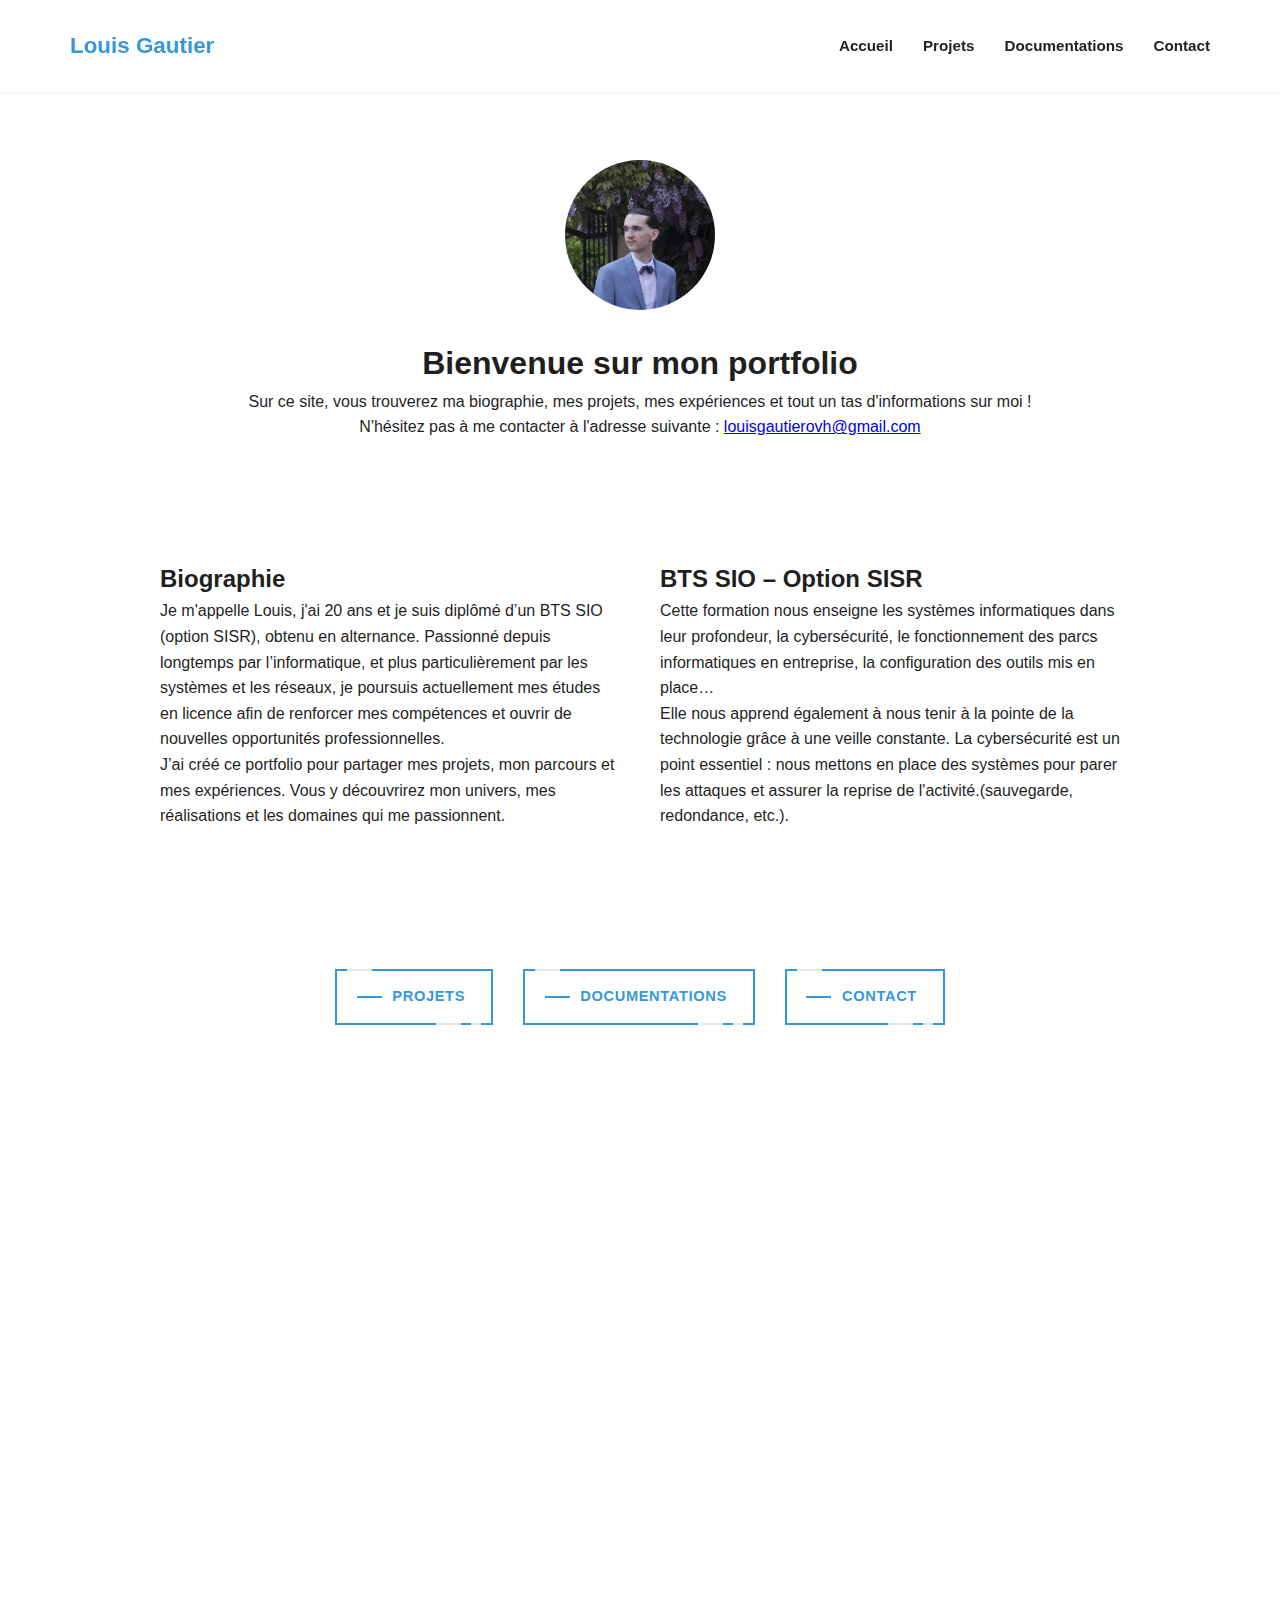
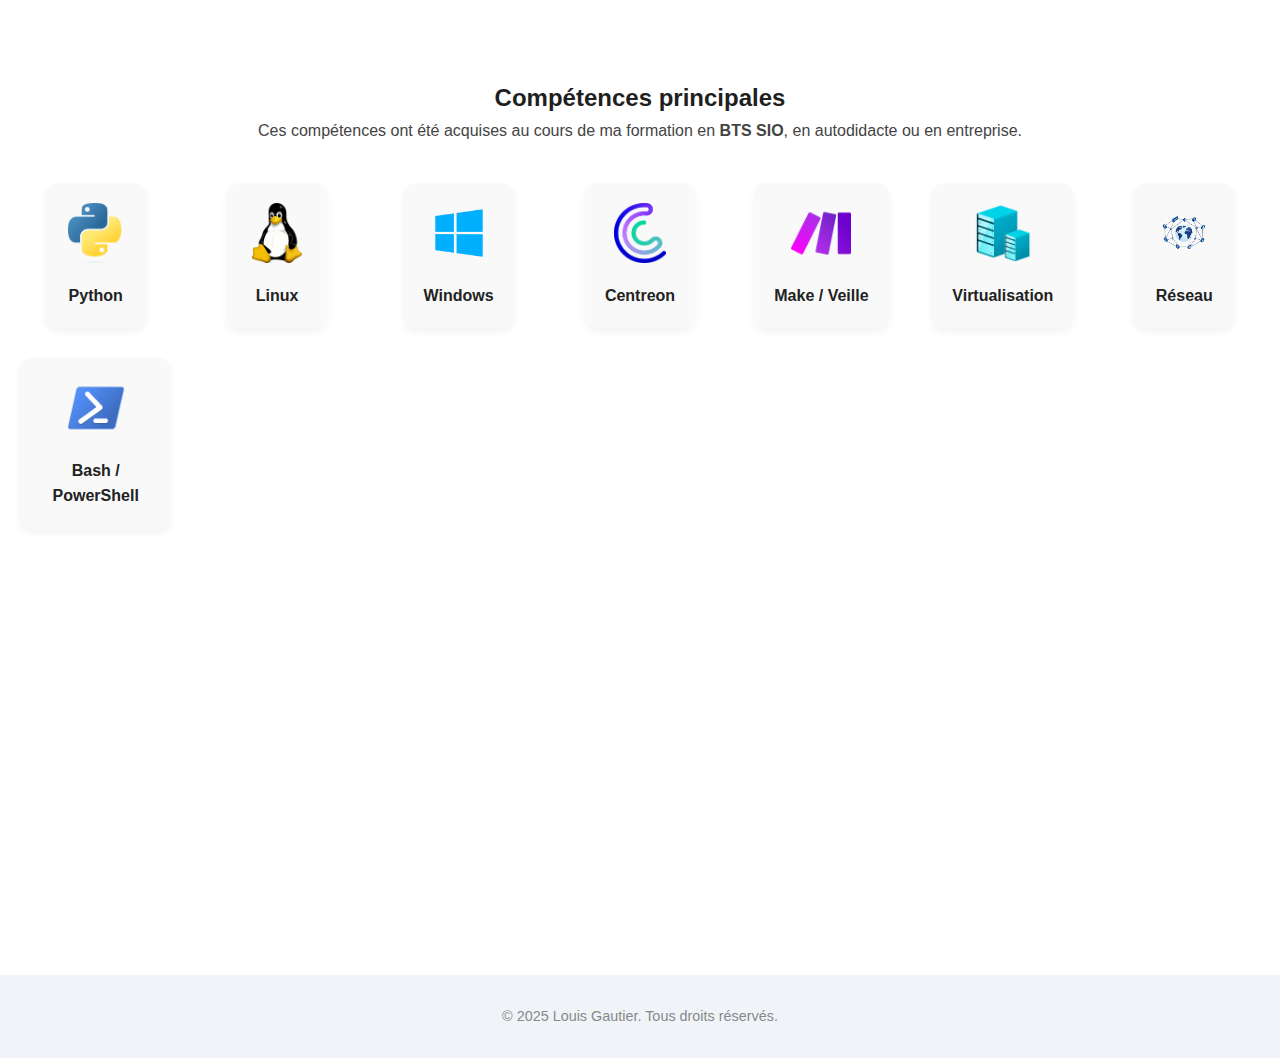
<file: index.html>
<!DOCTYPE html>
<html lang="fr">
<head>
  <meta charset="UTF-8" />
  <meta name="viewport" content="width=device-width, initial-scale=1" />
  <title>Louis Gautier – Portfolio</title>
  <link rel="stylesheet" href="style.css" />
</head>
<body>
  <header id="header">
    <nav>
      <div class="logo">Louis Gautier</div>
      <ul class="nav-links">
        <li><a href="index.html">Accueil</a></li>
        <li><a href="projets.html">Projets</a></li>
        <li><a href="docs.html">Documentations</a></li>
        <li><a href="contact.html">Contact</a></li>
      </ul>
    </nav>
  </header>

  <main>
    <section class="hero fade-in">
      <img src="photo.jpg" alt="Louis Gautier" class="photo-profil" />
      <h1>Bienvenue sur mon portfolio</h1>
      <p>
        Sur ce site, vous trouverez ma biographie, mes projets, mes expériences et tout un tas d'informations sur moi !
      </p>
      <p>
        N'hésitez pas à me contacter à l'adresse suivante :
        <a href="mailto:louisgautierovh@gmail.com">louisgautierovh@gmail.com</a>
      </p>
      
      
    </section>

    <section class="bio-bts fade-in">
      <div class="bio">
        <h2>Biographie</h2>
        <p>
          Je m'appelle Louis, j'ai 20 ans et je suis diplômé d’un BTS SIO (option SISR), obtenu en alternance.
          Passionné depuis longtemps par l’informatique, et plus particulièrement par les systèmes et les réseaux, je poursuis actuellement mes études en licence afin de renforcer mes compétences et ouvrir de nouvelles opportunités professionnelles.
        </p>
        <p>
          J’ai créé ce portfolio pour partager mes projets, mon parcours et mes expériences. Vous y découvrirez mon univers, mes réalisations et les domaines qui me passionnent.
        </p>
      </div>
      <div class="bts">
        <h2>BTS SIO – Option SISR</h2>
        <p>
          Cette formation nous enseigne les systèmes informatiques dans leur profondeur, la cybersécurité, le fonctionnement des parcs informatiques en entreprise, la configuration des outils mis en place…
        </p>
        <p>
          Elle nous apprend également à nous tenir à la pointe de la technologie grâce à une veille constante. La cybersécurité est un point essentiel : nous mettons en place des systèmes pour parer les attaques et assurer la reprise de l'activité.(sauvegarde, redondance, etc.).
        </p>
      </div>
    </section>
      <section class="navigation-buttons">
        <a class="fancy" href="projets.html">
          <span class="top-key"></span>
          <span class="text">Projets</span>
          <span class="bottom-key-1"></span>
          <span class="bottom-key-2"></span>
        </a>
      
        <a class="fancy" href="docs.html">
          <span class="top-key"></span>
          <span class="text">Documentations</span>
          <span class="bottom-key-1"></span>
          <span class="bottom-key-2"></span>
        </a>
      
        <a class="fancy" href="contact.html">
          <span class="top-key"></span>
          <span class="text">Contact</span>
          <span class="bottom-key-1"></span>
          <span class="bottom-key-2"></span>
        </a>
      </section>
      
    <section class="formation-section fade-in">
        <h2>Mon parcours</h2>
        <div class="formation-grid">
          <div class="formation-card">
            <img src="logo2.png" alt="Logo école 1" />
            <p class="date">2021–2022</p>
            <p class="Lieu">La Ferté-Bernard</p>
            <p class="desc">Bac NSI/Maths – réorientation depuis MELEC (mention bien)</p>
          </div>
          <div class="formation-card">
            <img src="logo1.png" alt="Logo école 2" />
            <p class="date">2022–2023</p>
            <p class="Lieu">Angers</p>
            <p class="desc">L1 MI – développement informatique</p>
          </div>
          <div class="formation-card">
            <img src="logo3.png" alt="Logo école 3" />
            <p class="date">2023–2025</p>
            <p class="Lieu">Angers</p>
            <p class="desc">BTS SIO – SISR en alternance. Obtention du diplôme en tant que major académique.</p>
          </div>
          <div class="formation-card">
            <img src="logo4.png" alt="Logo école 4" />
            <p class="date">2025–2026</p>
            <p class="Lieu">Le Mans</p>
            <p class="desc">Bachelor – Administration des systèmes et réseaux</p>
          </div>
        </div>
      </section>
      
      <section class="competences">
        <h2>Compétences principales</h2>
        <p class="competences-desc">
          Ces compétences ont été acquises au cours de ma formation en <strong>BTS SIO</strong>, en autodidacte ou en entreprise.
        </p>
        <div class="competence-grid">
          <div class="competence-card">
            <img src="images/python.png" alt="Python">
            <p>Python</p>
          </div>
          <div class="competence-card">
            <img src="images/linux.png" alt="Linux">
            <p>Linux</p>
          </div>
          <div class="competence-card">
            <img src="images/windows.png" alt="Windows">
            <p>Windows</p>
          </div>
          <div class="competence-card">
            <img src="images/centreon.png" alt="Centreon">
            <p>Centreon</p>
          </div>
          <div class="competence-card">
            <img src="images/make.png" alt="Make">
            <p>Make / Veille</p>
          </div>
          <div class="competence-card">
            <img src="images/virtualisation.png" alt="Virtualisation">
            <p>Virtualisation</p>
          </div>
          <div class="competence-card">
            <img src="images/reseau.png" alt="Réseau">
            <p>Réseau</p>
          </div>
          <div class="competence-card">
            <img src="images/bash.png" alt="Bash">
            <p>Bash / PowerShell</p>
          </div>
        </div>
      </section>
      <section class="experience-interests-alt fade-in">
        <div class="card-section">
          <h2>Expériences</h2>
      
          <div class="card-toggle">
            <div class="card-header">
              <span>Tourisme</span>
              <button class="card-btn">+</button>
            </div>
            <div class="card-content">
              <p>3 mois à l’office de tourisme de La Ferté Bernard. J’y ai développé mon contact client et ma communication.</p>
            </div>
          </div>
      
          <div class="card-toggle">
            <div class="card-header">
              <span>Informatique</span>
              <button class="card-btn">+</button>
            </div>
            <div class="card-content">
              <p>Autodidacte pendant plusieurs années, puis stage et alternance chez R’Lan (Sarthe).</p>
            </div>
          </div>
        </div>
      
        <div class="card-section">
          <h2>Centres d’intérêt</h2>
      
          <div class="card-toggle">
            <div class="card-header">
              <span>Musique</span>
              <button class="card-btn">+</button>
            </div>
            <div class="card-content">
              <p>J’aime découvrir de nouveaux artistes du monde entier et produire de la musique moi-même.</p>
            </div>
          </div>
      
          <div class="card-toggle">
            <div class="card-header">
              <span>Développement</span>
              <button class="card-btn">+</button>
            </div>
            <div class="card-content">
              <p>Je développe en Python, C++, HTML/CSS… Mon langage préféré est Python.</p>
            </div>
          </div>
        </div>
      </section>

      
  </main>

  <footer>
    <p>&copy; 2025 Louis Gautier. Tous droits réservés.</p>
  </footer>



  <script src="script.js"></script>
</body>
</html>
</file>
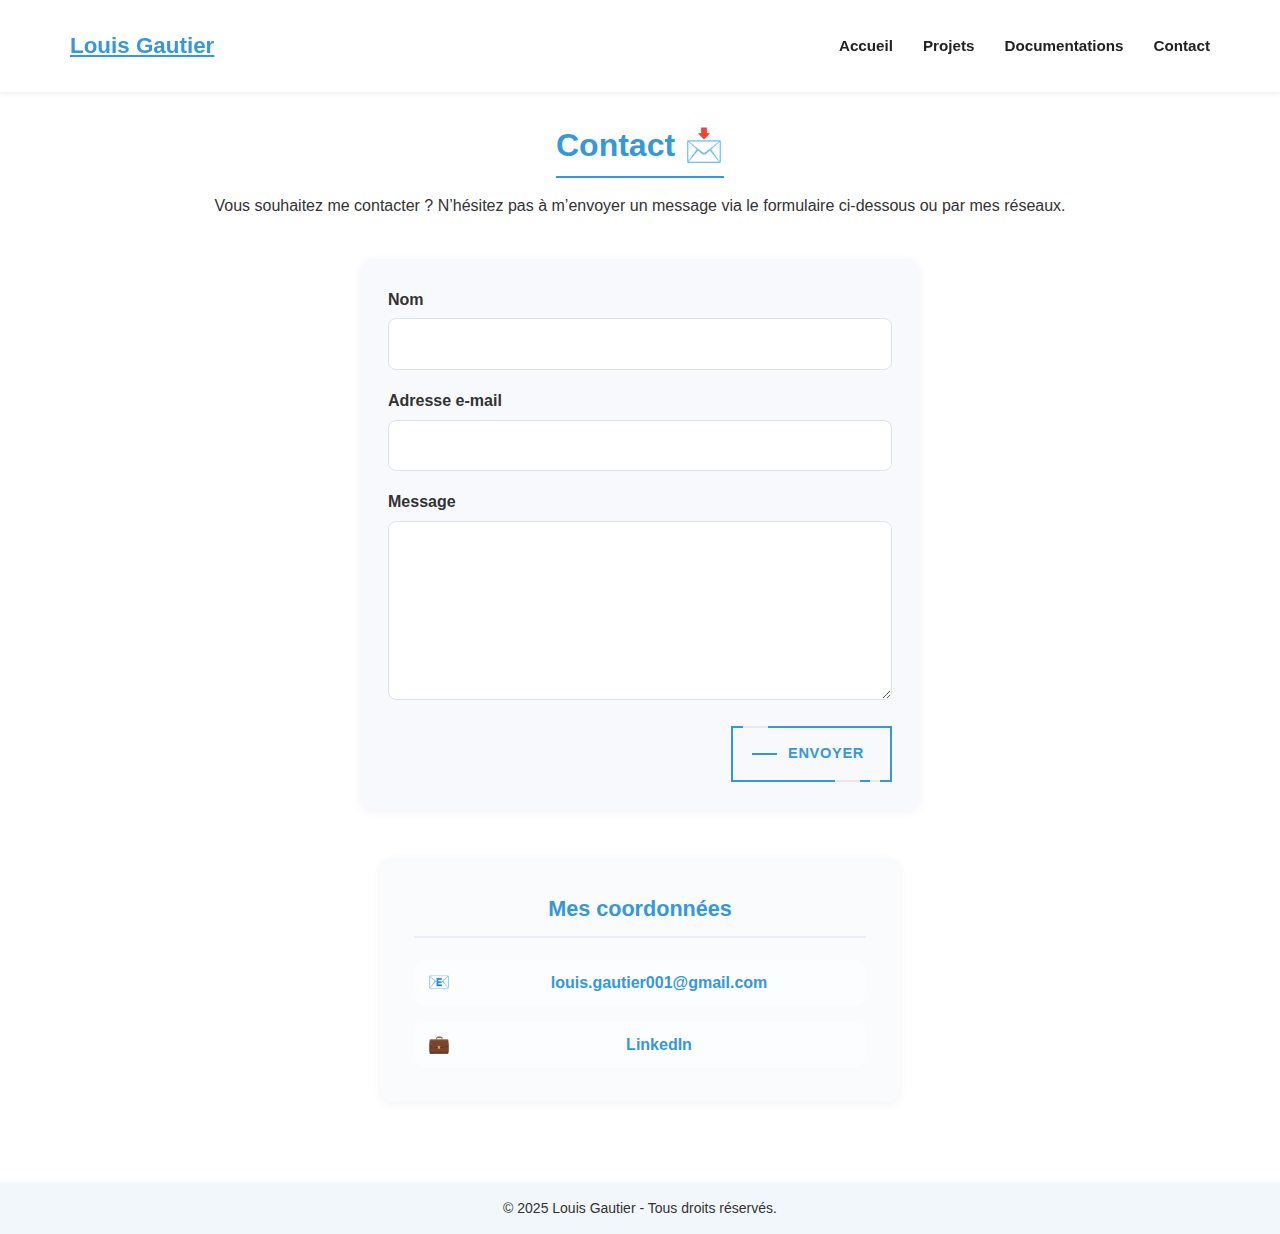
<file: contact.html>
<!DOCTYPE html>
<html lang="fr">
<head>
  <meta charset="UTF-8">
  <meta name="viewport" content="width=device-width, initial-scale=1.0">
  <title>Contact - Louis Gautier</title>
  <link rel="stylesheet" href="style.css">
</head>
<body>
  <!-- HEADER -->
  <header id="header">
    <nav>
      <a href="index.html" class="logo">Louis Gautier</a>
      <ul class="nav-links">
        <li><a href="index.html">Accueil</a></li>
        <li><a href="projets.html">Projets</a></li>
        <li><a href="docs.html">Documentations</a></li>
        <li><a href="contact.html" class="active">Contact</a></li>
      </ul>
    </nav>
  </header>

  <!-- SECTION CONTACT -->
  <main>
    <section class="content fade-in">
      <h1 class="projets-titre">Contact 📩</h1>
      <p class="projets-description">
        Vous souhaitez me contacter ? N’hésitez pas à m’envoyer un message via le formulaire ci-dessous ou par mes réseaux.
      </p>

      <div class="contact-container">
        <!-- Formulaire -->
        <form class="contact-form fade-in" action="https://formspree.io/f/xvgbvrpa" method="POST">
          <div class="form-group">
            <label for="name">Nom</label>
            <input type="text" id="name" name="name" required>
          </div>
          
          <div class="form-group">
            <label for="email">Adresse e-mail</label>
            <input type="email" id="email" name="email" required>
          </div>
          
          <div class="form-group">
            <label for="message">Message</label>
            <textarea id="message" name="message" rows="6" required></textarea>
          </div>
          
          <button type="submit" class="fancy">
            <span class="top-key"></span>
            <span class="text">Envoyer</span>
            <span class="bottom-key-1"></span>
            <span class="bottom-key-2"></span>
          </button>
        </form>

        <div class="contact-infos">
          <h2>Mes coordonnées</h2>
          <ul>
            <li>
              <span class="icon">📧</span>
              <a href="mailto:louis.gautier001@gmail.com">louis.gautier001@gmail.com</a>
            </li>
            <li>
              <span class="icon">💼</span>
              <a href="https://www.linkedin.com/in/louis-gautier-0032382aa/" target="_blank" rel="noopener">LinkedIn</a>
            </li>
          </ul>
        </div>


      </div>
    </section>
  </main>

  <!-- FOOTER -->
  <footer id="footer">
    <p>&copy; 2025 Louis Gautier - Tous droits réservés.</p>
  </footer>

  <script src="script.js"></script>
</body>
</html>
</file>
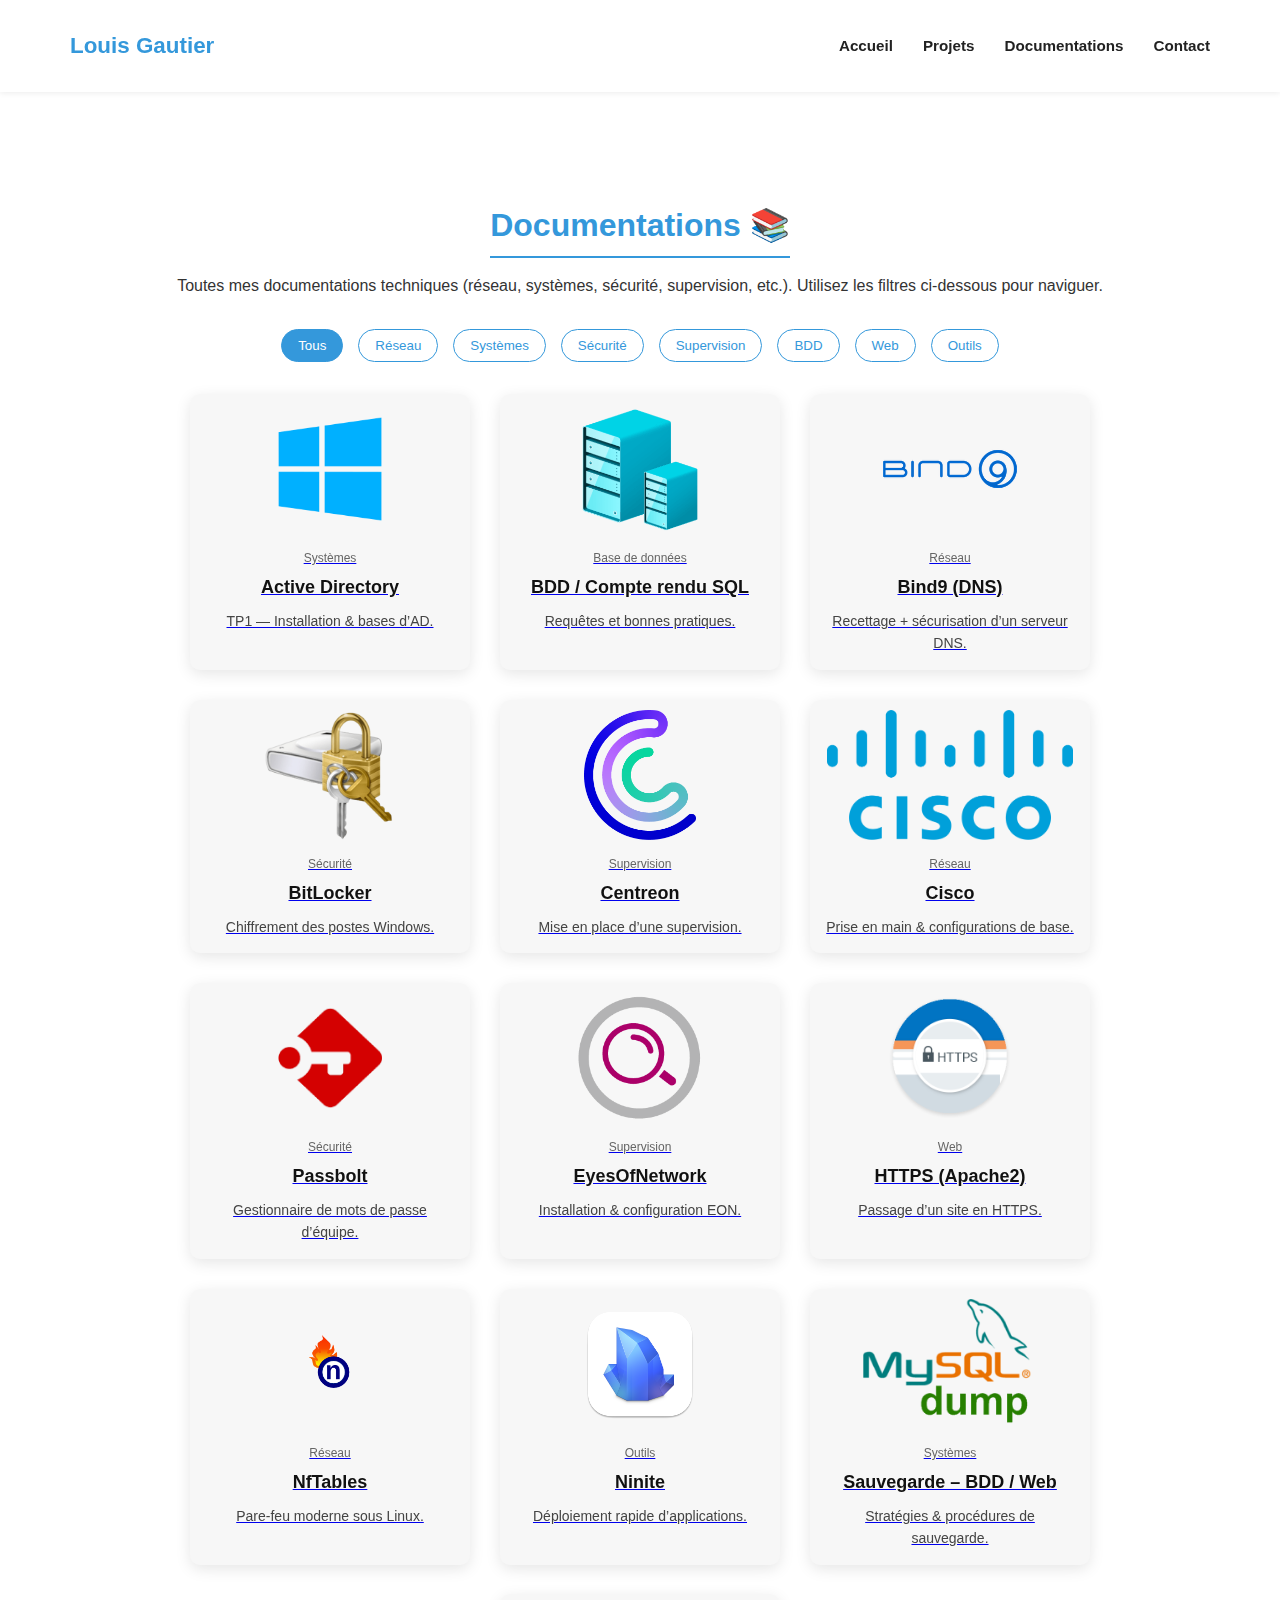
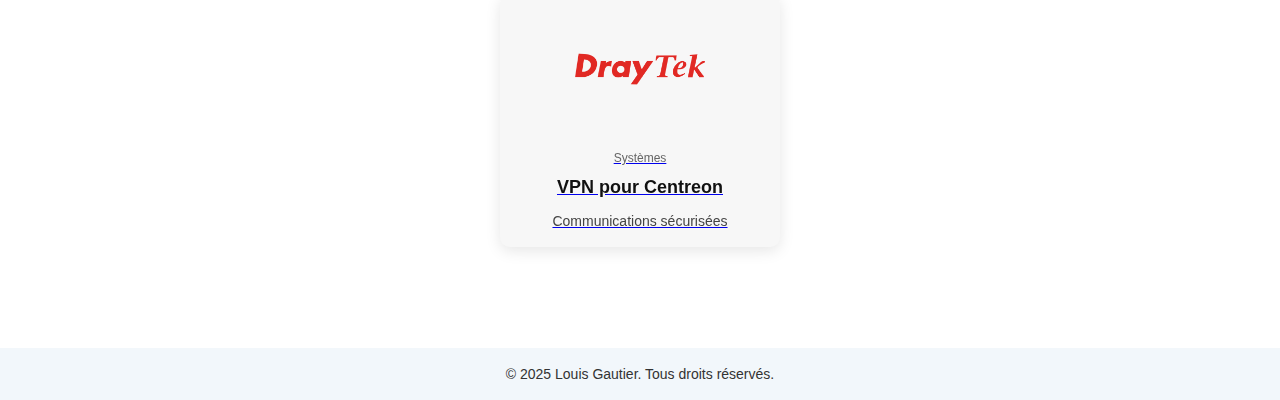
<file: docs.html>
<!DOCTYPE html>
<html lang="fr">
<head>
  <meta charset="UTF-8" />
  <meta name="viewport" content="width=device-width, initial-scale=1" />
  <title>Louis Gautier – Documentations</title>
  <link rel="stylesheet" href="style.css" />
</head>
<body>
  <header id="header">
    <nav>
      <div class="logo">Louis Gautier</div>
      <ul class="nav-links">
        <li><a href="index.html">Accueil</a></li>
        <li><a href="projets.html">Projets</a></li>
        <li><a href="docs.html">Documentations</a></li>
        <li><a href="contact.html">Contact</a></li>
      </ul>
    </nav>
  </header>

  <main>
    <section class="hero fade-in">
      <section class="projets-container">
        <h2><span class="projets-titre">Documentations 📚</span></h2>
        <p class="projets-description">
          Toutes mes documentations techniques (réseau, systèmes, sécurité, supervision, etc.). Utilisez les filtres ci‑dessous pour naviguer.
        </p>

        <div class="projets-filtres">
          <button class="projets-filtre active" data-cat="tous">Tous</button>
          <button class="projets-filtre" data-cat="reseau">Réseau</button>
          <button class="projets-filtre" data-cat="systeme">Systèmes</button>
          <button class="projets-filtre" data-cat="securite">Sécurité</button>
          <button class="projets-filtre" data-cat="supervision">Supervision</button>
          <button class="projets-filtre" data-cat="bdd">BDD</button>
          <button class="projets-filtre" data-cat="web">Web</button>
          <button class="projets-filtre" data-cat="outils">Outils</button>
        </div>

        <div class="projets-grid">

          <!-- Active Directory -->
          <a class="projets-card" data-cat="systeme" href="https://drive.google.com/file/d/1KHVe4_IZxso5na78-A-xfGNxUDX5zqmA/view?usp=sharing" target="_blank" rel="noopener">
            <img src="images/windows.png" alt="Active Directory" class="projets-img">
            <div class="projets-contenu">
              <span class="projets-categorie">Systèmes</span>
              <h3 class="projets-titre-card">Active Directory</h3>
              <p class="projets-desc">TP1 — Installation & bases d’AD.</p>
            </div>
          </a>

          <!-- BDD / SQL -->
          <a class="projets-card" data-cat="bdd" href="https://drive.google.com/file/d/1l7kwnr205t_ww0VXmGKGm-bNl8_d7wca/view?usp=drive_link" target="_blank" rel="noopener">
            <img src="images/virtualisation.png" alt="Base de Données" class="projets-img">
            <div class="projets-contenu">
              <span class="projets-categorie">Base de données</span>
              <h3 class="projets-titre-card">BDD / Compte rendu SQL</h3>
              <p class="projets-desc">Requêtes et bonnes pratiques.</p>
            </div>
          </a>

          <!-- Bind9 / DNS -->
          <a class="projets-card" data-cat="reseau" href="https://drive.google.com/file/d/1_UF_VQFNPk8v4-qaLCTOod8e--xcga5b/view?usp=drive_link" target="_blank" rel="noopener">
            <img src="images/bind9.png" alt="Bind9 DNS" class="projets-img">
            <div class="projets-contenu">
              <span class="projets-categorie">Réseau</span>
              <h3 class="projets-titre-card">Bind9 (DNS)</h3>
              <p class="projets-desc">Recettage + sécurisation d’un serveur DNS.</p>
            </div>
          </a>

          <!-- BitLocker -->
          <a class="projets-card" data-cat="securite" href="https://drive.google.com/file/d/1KeI2gAHkIp6vcATGgKzXvYbWwGKUV8eg/view?usp=drive_link" target="_blank" rel="noopener">
            <img src="images/bitlocker.png" alt="BitLocker" class="projets-img">
            <div class="projets-contenu">
              <span class="projets-categorie">Sécurité</span>
              <h3 class="projets-titre-card">BitLocker</h3>
              <p class="projets-desc">Chiffrement des postes Windows.</p>
            </div>
          </a>

          <!-- Centreon -->
          <a class="projets-card" data-cat="supervision" href="https://drive.google.com/file/d/18Dd4dJZJ4sOWHOM6NvuN8UvgOtFtSxU1/view?usp=drive_link" target="_blank" rel="noopener">
            <img src="images/centreon.png" alt="Centreon" class="projets-img">
            <div class="projets-contenu">
              <span class="projets-categorie">Supervision</span>
              <h3 class="projets-titre-card">Centreon</h3>
              <p class="projets-desc">Mise en place d’une supervision.</p>
            </div>
          </a>

          <!-- Cisco -->
          <a class="projets-card" data-cat="reseau" href="https://drive.google.com/file/d/1B3TopGGs3MPfgRAAa7_R_bb4ZhC7BhsA/view?usp=drive_link" target="_blank" rel="noopener">
            <img src="images/cisco.png" alt="Cisco" class="projets-img">
            <div class="projets-contenu">
              <span class="projets-categorie">Réseau</span>
              <h3 class="projets-titre-card">Cisco</h3>
              <p class="projets-desc">Prise en main & configurations de base.</p>
            </div>
          </a>

          <!-- Passbolt -->
          <a class="projets-card" data-cat="securite" href="https://drive.google.com/file/d/1fggS8l70aQvdGlTFA6mMxonDf-Vq4NE0/view?usp=drive_link" target="_blank" rel="noopener">
            <img src="images/passbolt.png" alt="Passbolt" class="projets-img">
            <div class="projets-contenu">
              <span class="projets-categorie">Sécurité</span>
              <h3 class="projets-titre-card">Passbolt</h3>
              <p class="projets-desc">Gestionnaire de mots de passe d’équipe.</p>
            </div>
          </a>

          <!-- EyesOfNetwork -->
          <a class="projets-card" data-cat="supervision" href="https://drive.google.com/file/d/1VyxTGwhUnwfP5NkEH8zB7sQgWN7_4pVF/view?usp=drive_link" target="_blank" rel="noopener">
            <img src="images/eyesofnetwork.png" alt="EyesOfNetwork" class="projets-img">
            <div class="projets-contenu">
              <span class="projets-categorie">Supervision</span>
              <h3 class="projets-titre-card">EyesOfNetwork</h3>
              <p class="projets-desc">Installation & configuration EON.</p>
            </div>
          </a>

          <!-- HTTPS -->
          <a class="projets-card" data-cat="web" href="https://drive.google.com/file/d/1s83WsE3t5kVp084Rr9jktYD_E5dkiAzT/view?usp=drive_link" target="_blank" rel="noopener">
            <img src="images/https.png" alt="HTTPS" class="projets-img">
            <div class="projets-contenu">
              <span class="projets-categorie">Web</span>
              <h3 class="projets-titre-card">HTTPS (Apache2)</h3>
              <p class="projets-desc">Passage d’un site en HTTPS.</p>
            </div>
          </a>

          <!-- NfTables -->
          <a class="projets-card" data-cat="reseau" href="https://drive.google.com/file/d/1BmiaNhVq-HqtvARLDmXPUC6o7ZNx5fK3/view?usp=drive_link" target="_blank" rel="noopener">
            <img src="images/nftables.png" alt="NfTables" class="projets-img">
            <div class="projets-contenu">
              <span class="projets-categorie">Réseau</span>
              <h3 class="projets-titre-card">NfTables</h3>
              <p class="projets-desc">Pare‑feu moderne sous Linux.</p>
            </div>
          </a>

          <!-- Ninite -->
          <a class="projets-card" data-cat="outils" href="https://drive.google.com/file/d/1_aQMIvgvuQKsTUGdrys6IPOUQwS9mqjc/view?usp=drive_link" target="_blank" rel="noopener">
            <img src="images/ninite.png" alt="Ninite" class="projets-img">
            <div class="projets-contenu">
              <span class="projets-categorie">Outils</span>
              <h3 class="projets-titre-card">Ninite</h3>
              <p class="projets-desc">Déploiement rapide d’applications.</p>
            </div>
          </a>

          <!-- Sauvegarde -->
          <a class="projets-card" data-cat="systeme" href="https://drive.google.com/file/d/1f7lk_nCTAeWADdjnHTE_KdhcmgU0IWqR/view?usp=drive_link" target="_blank" rel="noopener">
            <img src="images/save.png" alt="Sauvegarde" class="projets-img">
            <div class="projets-contenu">
              <span class="projets-categorie">Systèmes</span>
              <h3 class="projets-titre-card">Sauvegarde – BDD / Web</h3>
              <p class="projets-desc">Stratégies & procédures de sauvegarde.</p>
            </div>
          </a>

          <a class="projets-card" data-cat="systeme" href="https://drive.google.com/file/d/1JT3uvG8GiqgQ6PaErPMNWu3pufWiD7xe/view?usp=drive_link" target="_blank" rel="noopener">
            <img src="images/draytek.png" alt="Sauvegarde" class="projets-img">
            <div class="projets-contenu">
              <span class="projets-categorie">Systèmes</span>
              <h3 class="projets-titre-card">VPN pour Centreon</h3>
              <p class="projets-desc">Communications sécurisées</p>
            </div>
          </a>

        </div>
      </section>
    </section>
  </main>

  <footer id="footer">
    <p>© 2025 Louis Gautier. Tous droits réservés.</p>
  </footer>

  <script src="script.js"></script>
</body>
</html>
</file>
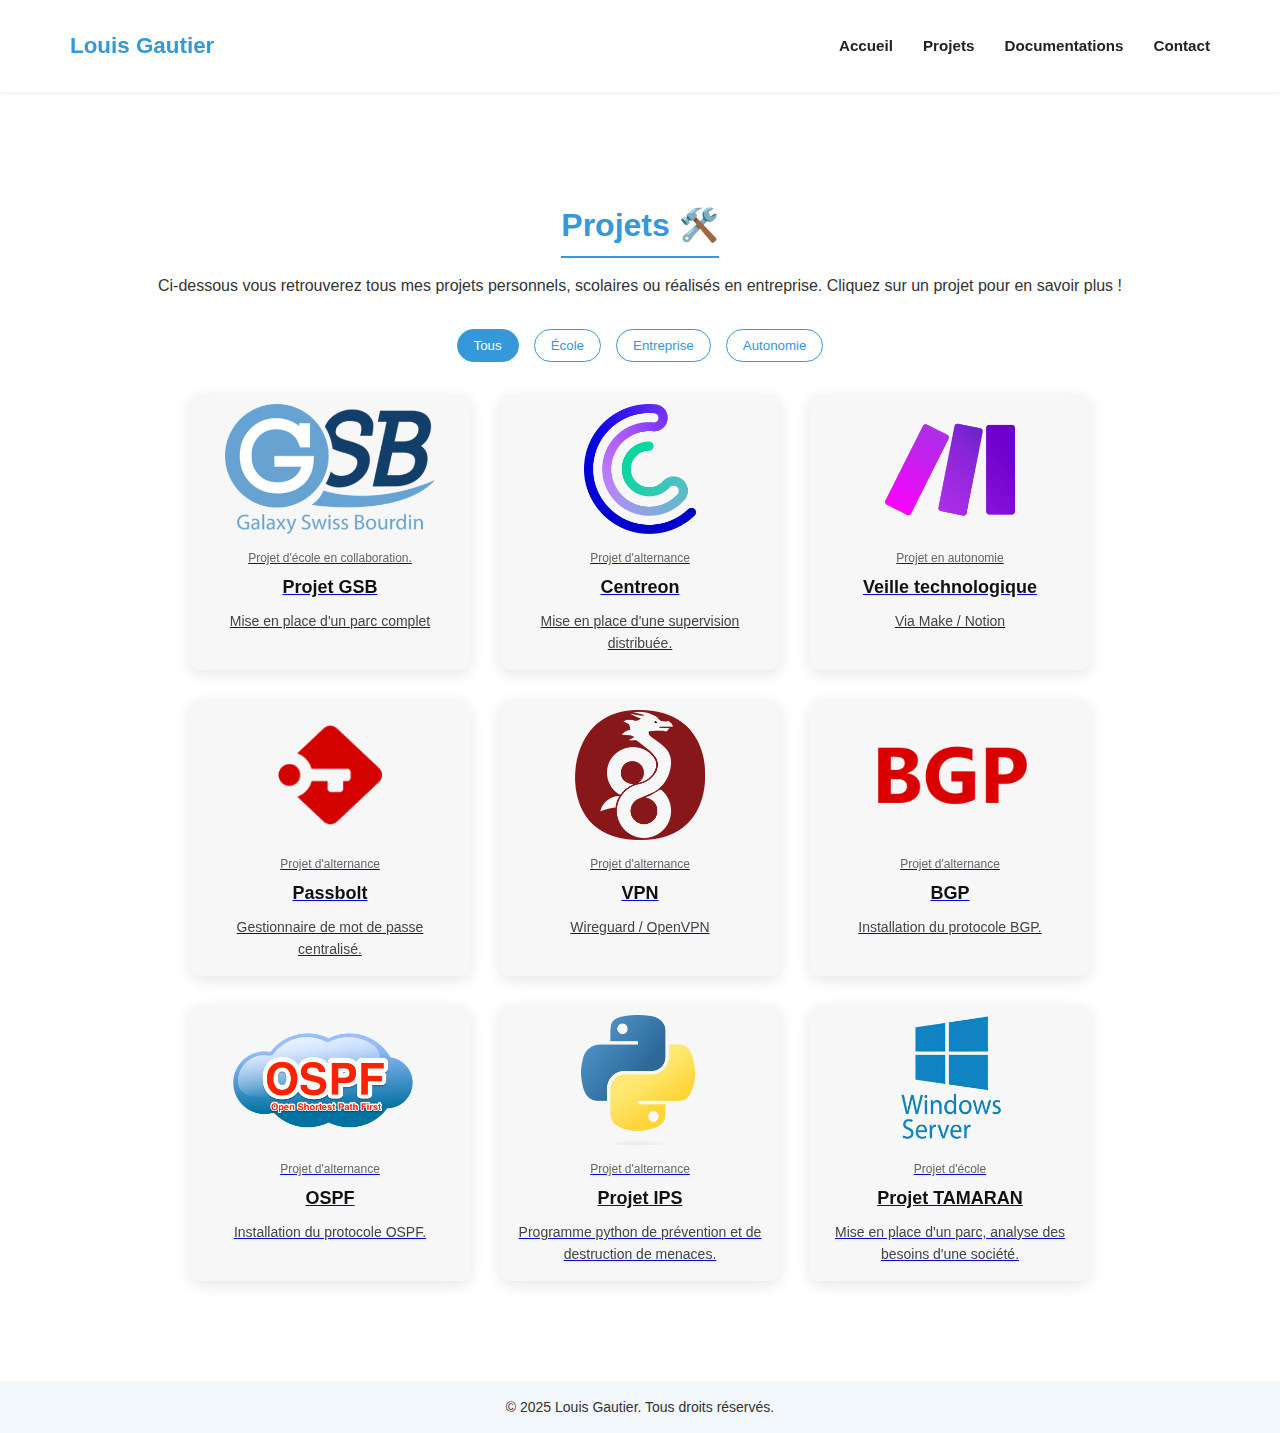
<file: projets.html>
<!DOCTYPE html>
<html lang="fr">
<head>
  <meta charset="UTF-8" />
  <meta name="viewport" content="width=device-width, initial-scale=1" />
  <title>Louis Gautier – Portfolio</title>
  <link rel="stylesheet" href="style.css" />
</head>
<body>
  <header id="header">
    <nav>
      <div class="logo">Louis Gautier</div>
      <ul class="nav-links">
        <li><a href="index.html">Accueil</a></li>
        <li><a href="projets.html">Projets</a></li>
        <li><a href="docs.html">Documentations</a></li>
        <li><a href="contact.html">Contact</a></li>
      </ul>
    </nav>
  </header>

  <main>
    <section class="hero fade-in">
      <section class="projets-container">
        <h2><span class="projets-titre">Projets 🛠️</span></h2>
        <p class="projets-description">
          Ci-dessous vous retrouverez tous mes projets personnels, scolaires ou réalisés en entreprise. Cliquez sur un projet pour en savoir plus !
        </p>

        <div class="projets-filtres">
          <button class="projets-filtre active" data-cat="tous">Tous</button>
          <button class="projets-filtre" data-cat="ecole">École</button>
          <button class="projets-filtre" data-cat="entreprise">Entreprise</button>
          <button class="projets-filtre" data-cat="seul">Autonomie</button>
        </div>

        <div class="projets-grid">

          <!-- Projet GSB -->
          <a href="/portfolio/Projets/gsb.html" class="projets-card" data-cat="ecole">
            <img src="images/gsb.png" alt="GSB" class="projets-img">
            <div class="projets-contenu">
              <span class="projets-categorie">Projet d'école en collaboration.</span>
              <h3 class="projets-titre-card">Projet GSB</h3>
              <p class="projets-desc">Mise en place d'un parc complet</p>
            </div>
          </a>

          <!-- Centreon -->
          <a href="/portfolio/Projets/centreon.html" class="projets-card" data-cat="entreprise">
            <img src="images/centreon.png" alt="Centreon" class="projets-img">
            <div class="projets-contenu">
              <span class="projets-categorie">Projet d'alternance</span>
              <h3 class="projets-titre-card">Centreon</h3>
              <p class="projets-desc">Mise en place d'une supervision distribuée.</p>
            </div>
          </a>

          <!-- Veille -->
          <a href="/portfolio/Projets/veille.html" class="projets-card" data-cat="seul">
            <img src="images/make.png" alt="Veille technologique" class="projets-img">
            <div class="projets-contenu">
              <span class="projets-categorie">Projet en autonomie</span>
              <h3 class="projets-titre-card">Veille technologique</h3>
              <p class="projets-desc">Via Make / Notion</p>
            </div>
          </a>

          <!-- Passbolt -->
          <a href="/portfolio/Projets/passbolt.html" class="projets-card" data-cat="entreprise">
            <img src="images/passbolt.png" alt="Passbolt" class="projets-img">
            <div class="projets-contenu">
              <span class="projets-categorie">Projet d'alternance</span>
              <h3 class="projets-titre-card">Passbolt</h3>
              <p class="projets-desc">Gestionnaire de mot de passe centralisé.</p>
            </div>
          </a>

          <!-- VPN -->
          <a href="/portfolio/Projets/vpn.html" class="projets-card" data-cat="entreprise">
            <img src="images/vpn.png" alt="VPN" class="projets-img">
            <div class="projets-contenu">
              <span class="projets-categorie">Projet d'alternance</span>
              <h3 class="projets-titre-card">VPN</h3>
              <p class="projets-desc">Wireguard / OpenVPN</p>
            </div>
          </a>

          <!-- BGP -->
          <a href="/portfolio/Projets/bgp.html" class="projets-card" data-cat="entreprise">
            <img src="images/bgp.png" alt="BGP" class="projets-img">
            <div class="projets-contenu">
              <span class="projets-categorie">Projet d'alternance</span>
              <h3 class="projets-titre-card">BGP</h3>
              <p class="projets-desc">Installation du protocole BGP.</p>
            </div>
          </a>

          <!-- OSPF -->
          <a href="/portfolio/Projets/ospf.html" class="projets-card" data-cat="entreprise">
            <img src="images/ospf.png" alt="OSPF" class="projets-img">
            <div class="projets-contenu">
              <span class="projets-categorie">Projet d'alternance</span>
              <h3 class="projets-titre-card">OSPF</h3>
              <p class="projets-desc">Installation du protocole OSPF.</p>
            </div>
          </a>

          <!-- IPS -->
          <a href="/portfolio/Projets/ips.html" class="projets-card" data-cat="ecole">
            <img src="images/python.png" alt="IPS" class="projets-img">
            <div class="projets-contenu">
              <span class="projets-categorie">Projet d'alternance</span>
              <h3 class="projets-titre-card">Projet IPS</h3>
              <p class="projets-desc">Programme python de prévention et de destruction de menaces.</p>
            </div>
          </a>

          <!-- TAMARAN -->
          <a href="/portfolio/Projets/tamaran.html" class="projets-card" data-cat="ecole">
            <img src="images/tamaran.png" alt="Tamaran" class="projets-img">
            <div class="projets-contenu">
              <span class="projets-categorie">Projet d'école</span>
              <h3 class="projets-titre-card">Projet TAMARAN</h3>
              <p class="projets-desc">Mise en place d'un parc, analyse des besoins d'une société.</p>
            </div>
          </a>

        </div>
      </section>
    </section>
  </main>

  <footer id="footer">
    <p>© 2025 Louis Gautier. Tous droits réservés.</p>
  </footer>

  <script src="script.js"></script>
</body>
</html>
</file>
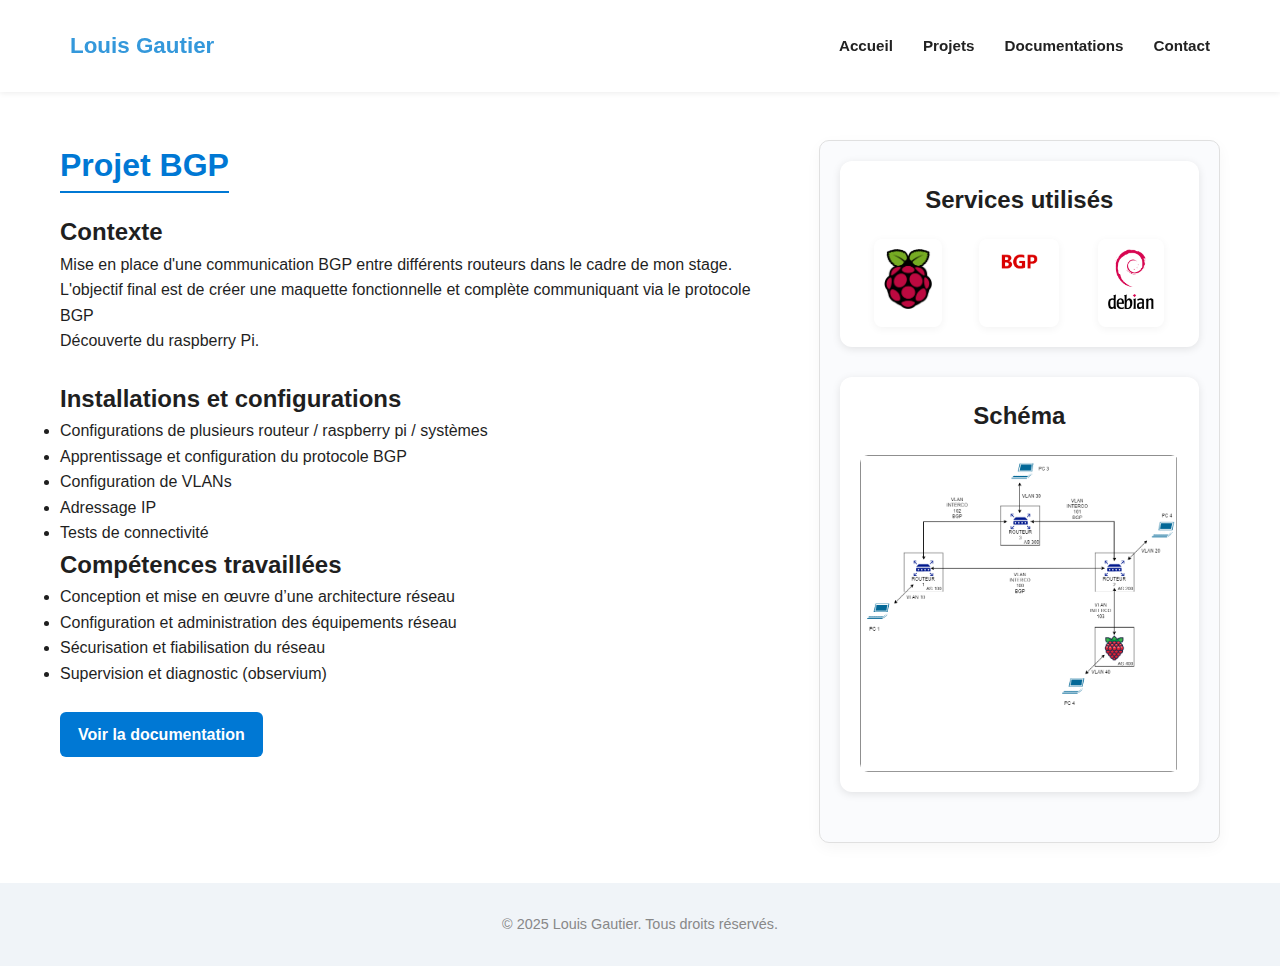
<file: Projets/bgp.html>
<!DOCTYPE html>
<html lang="fr">
<head>
  <meta charset="UTF-8" />
  <meta name="viewport" content="width=device-width, initial-scale=1" />
  <title>Louis Gautier – Portfolio</title>
  <link rel="stylesheet" href="../style.css" />
</head>
<body>
  <header id="header">
    <nav>
      <div class="logo">Louis Gautier</div>
      <ul class="nav-links">
        <li><a href="../index.html">Accueil</a></li>
        <li><a href="../projets.html">Projets</a></li>
        <li><a href="../docs.html">Documentations</a></li>
        <li><a href="../contact.html">Contact</a></li>
      </ul>
    </nav>
  </header>

  <main>
    
  <section class="projet-gsb-layout fade-in">
  <div class="projet-gsb-left">
    <h1 class="projets-title">Projet BGP</h1>

    <h2>Contexte</h2>
    <p>
      Mise en place d'une communication BGP entre différents routeurs dans le cadre de mon stage. <br>
      L'objectif final est de créer une maquette fonctionnelle et complète communiquant via le protocole BGP<br>
      Découverte du raspberry Pi.<br><br>



    </p>

    <h2>Installations et configurations</h2>
    <ul>
      <li>Configurations de plusieurs routeur / raspberry pi / systèmes</li>
      <li>Apprentissage et configuration du protocole BGP</li>
      <li>Configuration de VLANs</li>
      <li>Adressage IP</li>
      <li>Tests de connectivité</li>
    </ul>

    <h2>Compétences travaillées</h2>
    <ul>
      <li>Conception et mise en œuvre d’une architecture réseau</li>
      <li>Configuration et administration des équipements réseau</li>
      <li>Sécurisation et fiabilisation du réseau</li>
      <li>Supervision et diagnostic (observium)</li>
    </ul>

    <a href="../docs/gsb.pdf" class="projets-doc-button" target="_blank">Voir la documentation</a>
  </div>

<div class="projet-gsb-right" style="max-width: 420px; width: 100%;">
  <!-- Cadre 1 : Services utilisés -->
  <div class="services-card" style="background: #fff; border-radius: 12px; box-shadow: 0 2px 8px rgba(0,0,0,0.1); padding: 20px; margin-bottom: 30px;">
    <h2>Services utilisés</h2>
    <div class="logiciels-grid">
      <div class="logiciel-card"><img src="../images/rasppi.png" alt="centreon" /></div>
      <div class="logiciel-card"><img src="../images/bgp.png" alt="draytek" /></div>
      <div class="logiciel-card"><img src="../images/debian.png" alt="grafana" /></div>
    </div>
  </div>
<div class="services-card" style="background: #fff; border-radius: 12px; box-shadow: 0 2px 8px rgba(0,0,0,0.1); padding: 20px; margin-bottom: 30px;">
  <h2>Schéma</h2>
  <div class="logiciels-grid" style="width: 100%; overflow: hidden; border-radius: 8px; display: flex; justify-content: center;">
    <img src="../images/schemabgp.png" alt="Schéma BGP" style="width: 100%; height: auto; border-radius: 8px;">
  </div>
</div>






</section>

</main>

  <footer>
    <p>&copy; 2025 Louis Gautier. Tous droits réservés.</p>
  </footer>

  <script src="../script.js"></script>
</body>
</html>
</file>
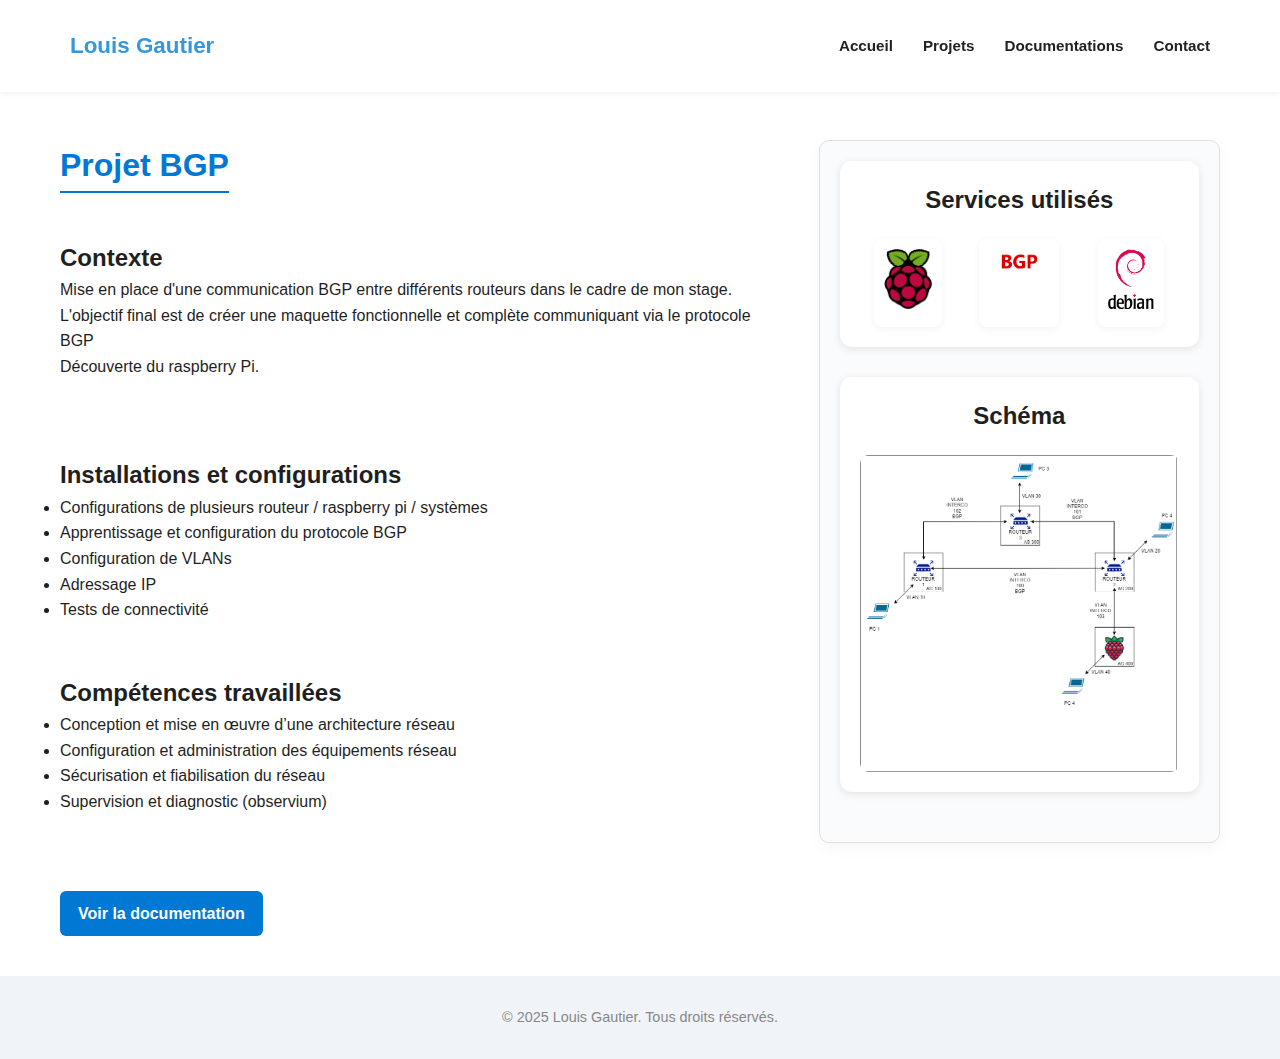
<file: projets/bgp.html>
<!DOCTYPE html>
<html lang="fr">
<head>
  <meta charset="UTF-8" />
  <meta name="viewport" content="width=device-width, initial-scale=1" />
  <title>Louis Gautier – Portfolio</title>
  <link rel="stylesheet" href="../style.css" />
</head>
<body>
  <header id="header">
    <nav>
      <div class="logo">Louis Gautier</div>
      <ul class="nav-links">
        <li><a href="../index.html">Accueil</a></li>
        <li><a href="../projets.html">Projets</a></li>
        <li><a href="../docs.html">Documentations</a></li>
        <li><a href="../contact.html">Contact</a></li>
      </ul>
    </nav>
  </header>

  <main>
    
  <section class="projet-gsb-layout fade-in">
  <div class="projet-gsb-left">
    <h1 class="projets-title">Projet BGP</h1><br><br>

    <h2>Contexte</h2>
    <p>
      Mise en place d'une communication BGP entre différents routeurs dans le cadre de mon stage. <br>
      L'objectif final est de créer une maquette fonctionnelle et complète communiquant via le protocole BGP<br>
      Découverte du raspberry Pi.<br><br><br><br>



    </p>

    <h2>Installations et configurations</h2>
    <ul>
      <li>Configurations de plusieurs routeur / raspberry pi / systèmes</li>
      <li>Apprentissage et configuration du protocole BGP</li>
      <li>Configuration de VLANs</li>
      <li>Adressage IP</li>
      <li>Tests de connectivité</li>
    </ul><br><br>

    <h2>Compétences travaillées</h2>
    <ul>
      <li>Conception et mise en œuvre d’une architecture réseau</li>
      <li>Configuration et administration des équipements réseau</li>
      <li>Sécurisation et fiabilisation du réseau</li>
      <li>Supervision et diagnostic (observium)</li>
    </ul><br><br>

    <a href="../docs/gsb.pdf" class="projets-doc-button" target="_blank">Voir la documentation</a>
  </div>

<div class="projet-gsb-right" style="max-width: 420px; width: 100%;">
  <!-- Cadre 1 : Services utilisés -->
  <div class="services-card" style="background: #fff; border-radius: 12px; box-shadow: 0 2px 8px rgba(0,0,0,0.1); padding: 20px; margin-bottom: 30px;">
    <h2>Services utilisés</h2>
    <div class="logiciels-grid">
      <div class="logiciel-card"><img src="../images/rasppi.png" alt="centreon" /></div>
      <div class="logiciel-card"><img src="../images/bgp.png" alt="draytek" /></div>
      <div class="logiciel-card"><img src="../images/debian.png" alt="grafana" /></div>
    </div>
  </div>
<div class="services-card" style="background: #fff; border-radius: 12px; box-shadow: 0 2px 8px rgba(0,0,0,0.1); padding: 20px; margin-bottom: 30px;">
  <h2>Schéma</h2>
  <div class="logiciels-grid" style="width: 100%; overflow: hidden; border-radius: 8px; display: flex; justify-content: center;">
    <img src="../images/schemabgp.png" alt="Schéma BGP" style="width: 100%; height: auto; border-radius: 8px;">
  </div>
</div>






</section>

</main>

  <footer>
    <p>&copy; 2025 Louis Gautier. Tous droits réservés.</p>
  </footer>

  <script src="../script.js"></script>
</body>
</html>
</file>
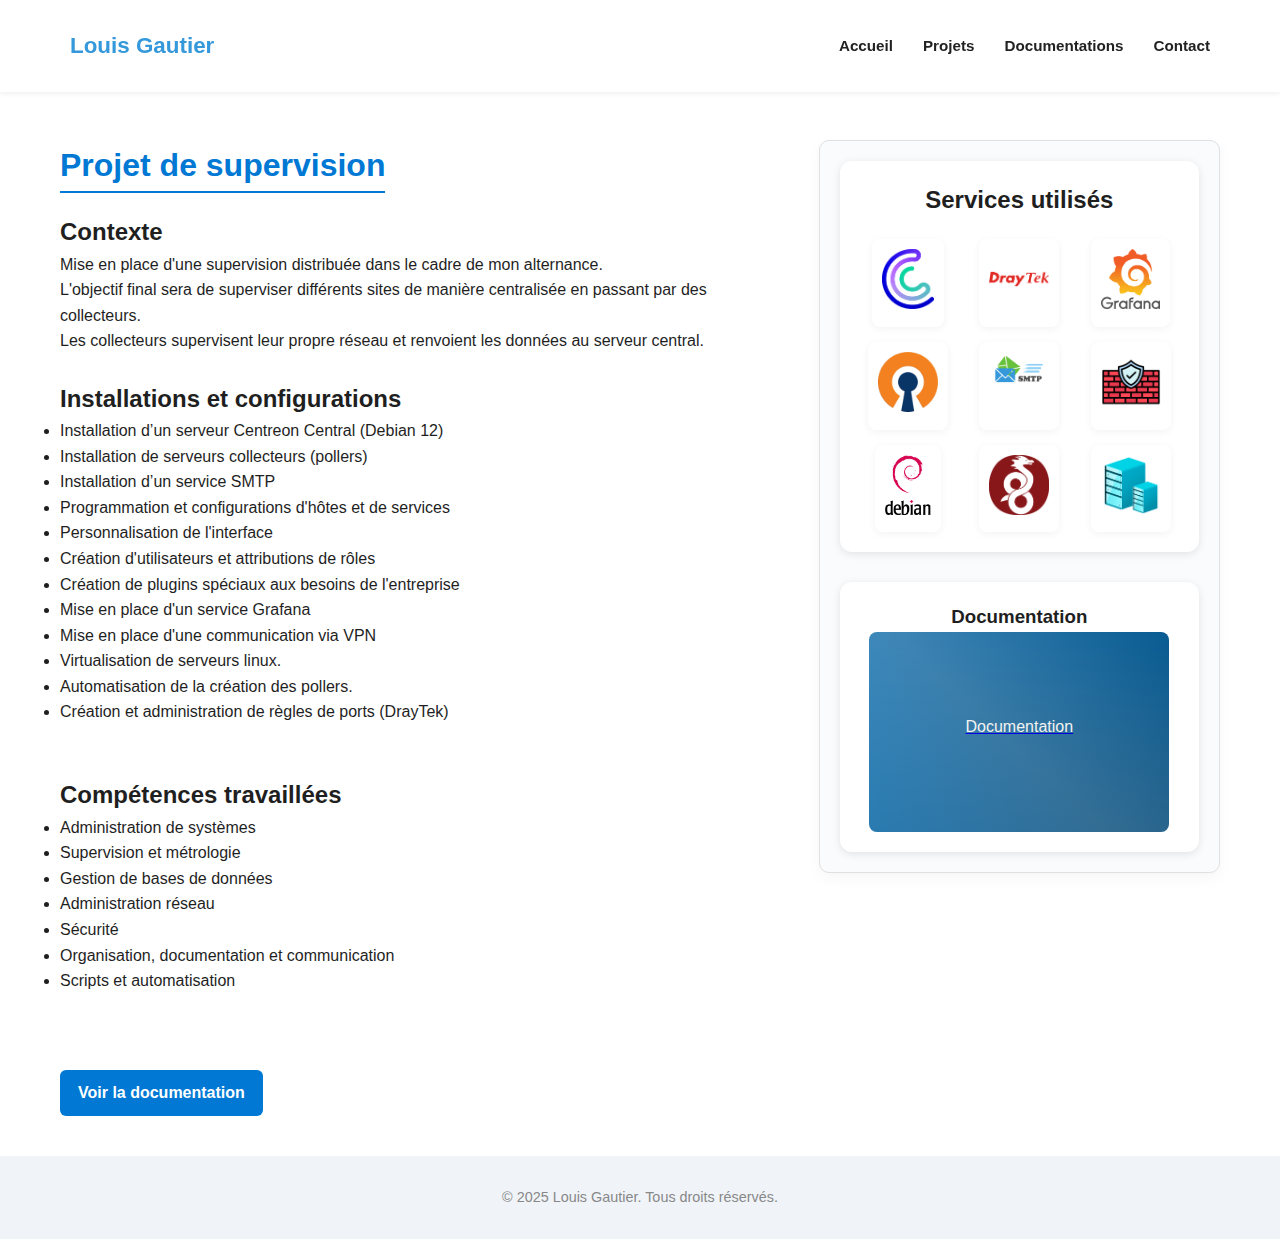
<file: Projets/centreon.html>
<!DOCTYPE html>
<html lang="fr">
<head>
  <meta charset="UTF-8" />
  <meta name="viewport" content="width=device-width, initial-scale=1" />
  <title>Louis Gautier – Portfolio</title>
  <link rel="stylesheet" href="../style.css" />
</head>
<body>
  <header id="header">
    <nav>
      <div class="logo">Louis Gautier</div>
      <ul class="nav-links">
        <li><a href="../index.html">Accueil</a></li>
        <li><a href="../projets.html">Projets</a></li>
        <li><a href="../docs.html">Documentations</a></li>
        <li><a href="../contact.html">Contact</a></li>
      </ul>
    </nav>
  </header>

  <main>
    
  <section class="projet-gsb-layout fade-in">
  <div class="projet-gsb-left">
    <h1 class="projets-title">Projet de supervision</h1>

    <h2>Contexte</h2>
    <p>
      Mise en place d'une supervision distribuée dans le cadre de mon alternance. <br>
      L'objectif final sera de superviser différents sites de manière centralisée en passant par des collecteurs.<br>
      Les collecteurs supervisent leur propre réseau et renvoient les données au serveur central.<br><br>



    </p>

    <h2>Installations et configurations</h2>
    <ul>
      <li>Installation d’un serveur Centreon Central (Debian 12)</li>
      <li>Installation de serveurs collecteurs (pollers)</li>
      <li>Installation d’un service SMTP</li>
      <li>Programmation et configurations d'hôtes et de services</li>
      <li>Personnalisation de l'interface</li>
      <li>Création d'utilisateurs et attributions de rôles</li>
      <li>Création de plugins spéciaux aux besoins de l'entreprise</li>
      <li>Mise en place d'un service Grafana</li>
      <li>Mise en place d'une communication via VPN</li>
      <li>Virtualisation de serveurs linux.</li>
      <li>Automatisation de la création des pollers.</li>
      <li>Création et administration de règles de ports (DrayTek)</li><br><br>
    </ul>

    <h2>Compétences travaillées</h2>
    <ul>
      <li>Administration de systèmes</li>
      <li>Supervision et métrologie</li>
      <li>Gestion de bases de données</li>
      <li>Administration réseau</li>
      <li>Sécurité</li>
      <li>Organisation, documentation et communication</li>
      <li>Scripts et automatisation</li><br><br>
    </ul>

    <a href="../docs/gsb.pdf" class="projets-doc-button" target="_blank">Voir la documentation</a>
  </div>

<div class="projet-gsb-right" style="max-width: 420px; width: 100%;">
  <!-- Cadre 1 : Services utilisés -->
  <div class="services-card" style="background: #fff; border-radius: 12px; box-shadow: 0 2px 8px rgba(0,0,0,0.1); padding: 20px; margin-bottom: 30px;">
    <h2>Services utilisés</h2>
    <div class="logiciels-grid">
      <div class="logiciel-card"><img src="../images/centreon.png" alt="centreon" /></div>
      <div class="logiciel-card"><img src="../images/draytek.png" alt="draytek" /></div>
      <div class="logiciel-card"><img src="../images/grafana.png" alt="grafana" /></div>
      <div class="logiciel-card"><img src="../images/openvpn.png" alt="openvpn" /></div>
      <div class="logiciel-card"><img src="../images/smtp.png" alt="smtp" /></div>
      <div class="logiciel-card"><img src="../images/firewall.png" alt="firewall" /></div>
      <div class="logiciel-card"><img src="../images/debian.png" alt="debian" /></div>
      <div class="logiciel-card"><img src="../images/vpn.png" alt="vpn" /></div>
      <div class="logiciel-card"><img src="../images/virtualisation.png" alt="virtualisation" /></div>
    </div>
  </div>

  <!-- Cadre 2 : PDF intégré -->
<div class="pdf-card" style="background: #fff; border-radius: 12px; box-shadow: 0 2px 8px rgba(0,0,0,0.1); padding: 20px; text-align: center;">
  <h3 style="text-align: center;">Documentation</h3>
  <a href="../pdf/centreon.pdf" target="_blank" rel="noopener noreferrer">
    <div style="display: flex; justify-content: center;">
      <div class="carde">
        <div class="carde-content">
          <p class="carde-title">Documentation</p>
          <p class="carde-para"></p>
        </div>
      </div>
    </div>
  </a>
</div>

</section>

</main>

  <footer>
    <p>&copy; 2025 Louis Gautier. Tous droits réservés.</p>
  </footer>

  <script src="../script.js"></script>
</body>
</html>
</file>
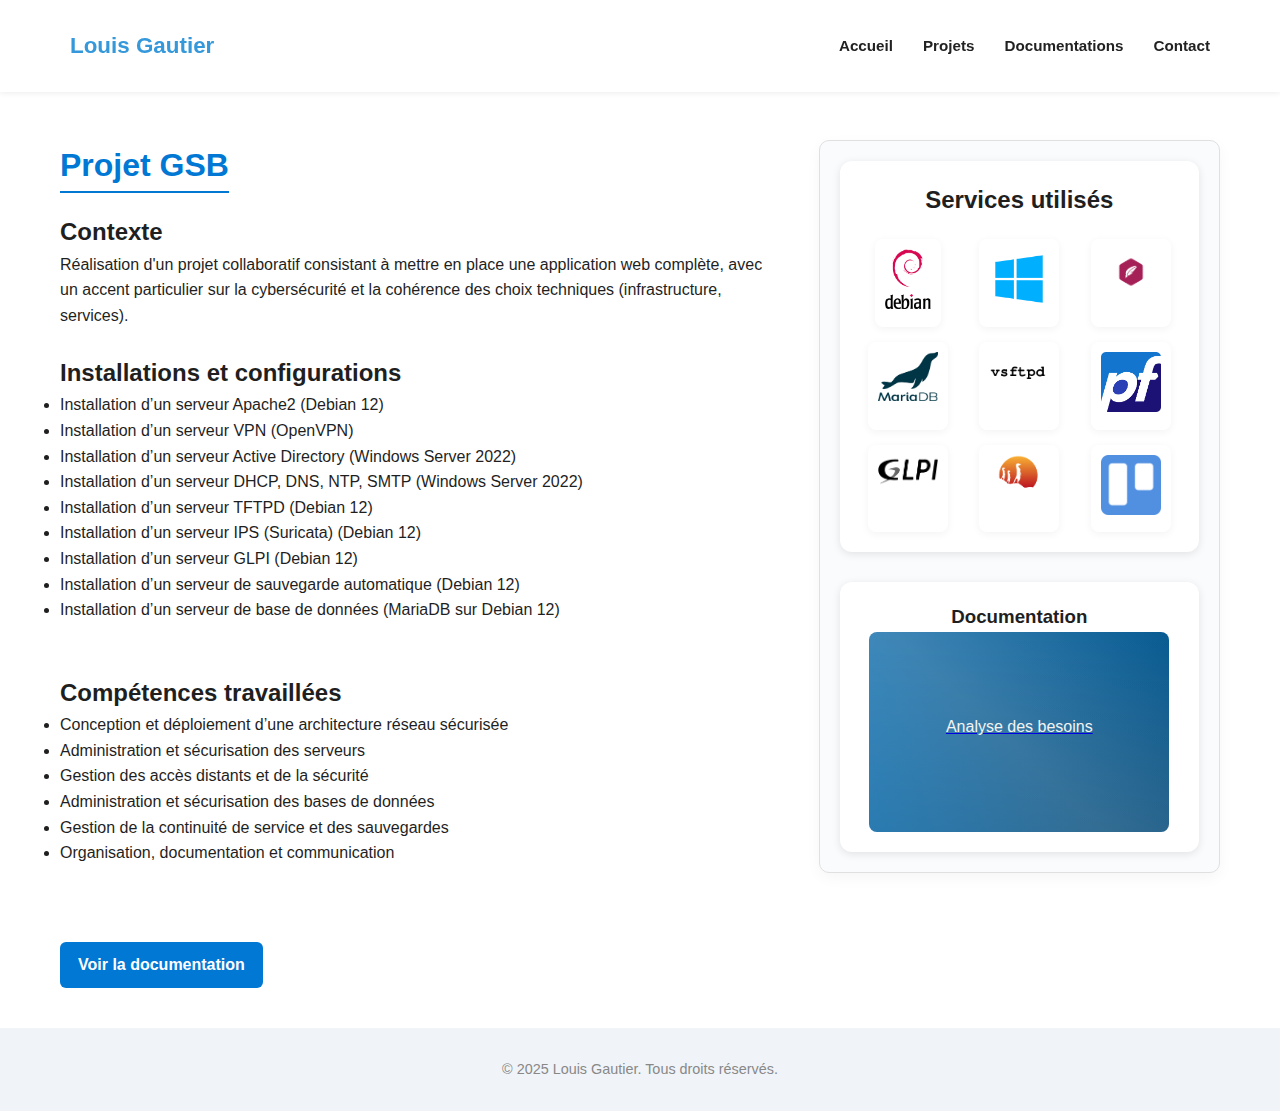
<file: Projets/gsb.html>
<!DOCTYPE html>
<html lang="fr">
<head>
  <meta charset="UTF-8" />
  <meta name="viewport" content="width=device-width, initial-scale=1" />
  <title>Louis Gautier – Portfolio</title>
  <link rel="stylesheet" href="../style.css" />
</head>
<body>
  <header id="header">
    <nav>
      <div class="logo">Louis Gautier</div>
      <ul class="nav-links">
        <li><a href="../index.html">Accueil</a></li>
        <li><a href="../projets.html">Projets</a></li>
        <li><a href="../docs.html">Documentations</a></li>
        <li><a href="../contact.html">Contact</a></li>
      </ul>
    </nav>
  </header>

  <main>
    
  <section class="projet-gsb-layout fade-in">
  <div class="projet-gsb-left">
    <h1 class="projets-title">Projet GSB</h1>

    <h2>Contexte</h2>
    <p>
      Réalisation d'un projet collaboratif consistant à mettre en place une application web complète,  
      avec un accent particulier sur la cybersécurité et la cohérence des choix techniques (infrastructure, services).<br><br>
    </p>

    <h2>Installations et configurations</h2>
    <ul>
      <li>Installation d’un serveur Apache2 (Debian 12)</li>
      <li>Installation d’un serveur VPN (OpenVPN)</li>
      <li>Installation d’un serveur Active Directory (Windows Server 2022)</li>
      <li>Installation d’un serveur DHCP, DNS, NTP, SMTP (Windows Server 2022)</li>
      <li>Installation d’un serveur TFTPD (Debian 12)</li>
      <li>Installation d’un serveur IPS (Suricata) (Debian 12)</li>
      <li>Installation d’un serveur GLPI (Debian 12)</li>
      <li>Installation d’un serveur de sauvegarde automatique (Debian 12)</li>
      <li>Installation d’un serveur de base de données (MariaDB sur Debian 12)</li><br><br>
    </ul>

    <h2>Compétences travaillées</h2>
    <ul>
      <li>Conception et déploiement d’une architecture réseau sécurisée</li>
      <li>Administration et sécurisation des serveurs</li>
      <li>Gestion des accès distants et de la sécurité</li>
      <li>Administration et sécurisation des bases de données</li>
      <li>Gestion de la continuité de service et des sauvegardes</li>
      <li>Organisation, documentation et communication</li><br><br>
    </ul>

    <a href="../pdf/gsb.pdf" class="projets-doc-button" target="_blank">Voir la documentation</a>
  </div>

<div class="projet-gsb-right" style="max-width: 420px; width: 100%;">
  <!-- Cadre 1 : Services utilisés -->
  <div class="services-card" style="background: #fff; border-radius: 12px; box-shadow: 0 2px 8px rgba(0,0,0,0.1); padding: 20px; margin-bottom: 30px;">
    <h2>Services utilisés</h2>
    <div class="logiciels-grid">
      <div class="logiciel-card"><img src="../images/debian.png" alt="Debian" /></div>
      <div class="logiciel-card"><img src="../images/windows.png" alt="Windows Server" /></div>
      <div class="logiciel-card"><img src="../images/apache.png" alt="Apache2" /></div>
      <div class="logiciel-card"><img src="../images/mariadb.png" alt="MariaDB" /></div>
      <div class="logiciel-card"><img src="../images/vsftpd.png" alt="VSFTPD" /></div>
      <div class="logiciel-card"><img src="../images/pfsense.png" alt="PfSense" /></div>
      <div class="logiciel-card"><img src="../images/glpi.png" alt="GLPI" /></div>
      <div class="logiciel-card"><img src="../images/suricata.png" alt="Suricata IPS" /></div>
      <div class="logiciel-card"><img src="../images/trello.png" alt="Trello" /></div>
    </div>
  </div>

  <!-- Cadre 2 : PDF intégré -->
  <div class="pdf-card" style="background: #fff; border-radius: 12px; box-shadow: 0 2px 8px rgba(0,0,0,0.1); padding: 20px; text-align: center;">
    <h3 style="text-align: center;">Documentation</h3>
    <a href="../pdf/gsb.pdf" target="_blank" rel="noopener noreferrer">
      <div style="display: flex; justify-content: center;">
        <div class="carde">
          <div class="carde-content">
            <p class="carde-title">Analyse des besoins</p>
            <p class="carde-para"></p>
          </div>
        </div>
      </div>
    </a>
  </div>
</div>
</section>

</main>

  <footer>
    <p>&copy; 2025 Louis Gautier. Tous droits réservés.</p>
  </footer>

  <script src="../script.js"></script>
</body>
</html>
</file>
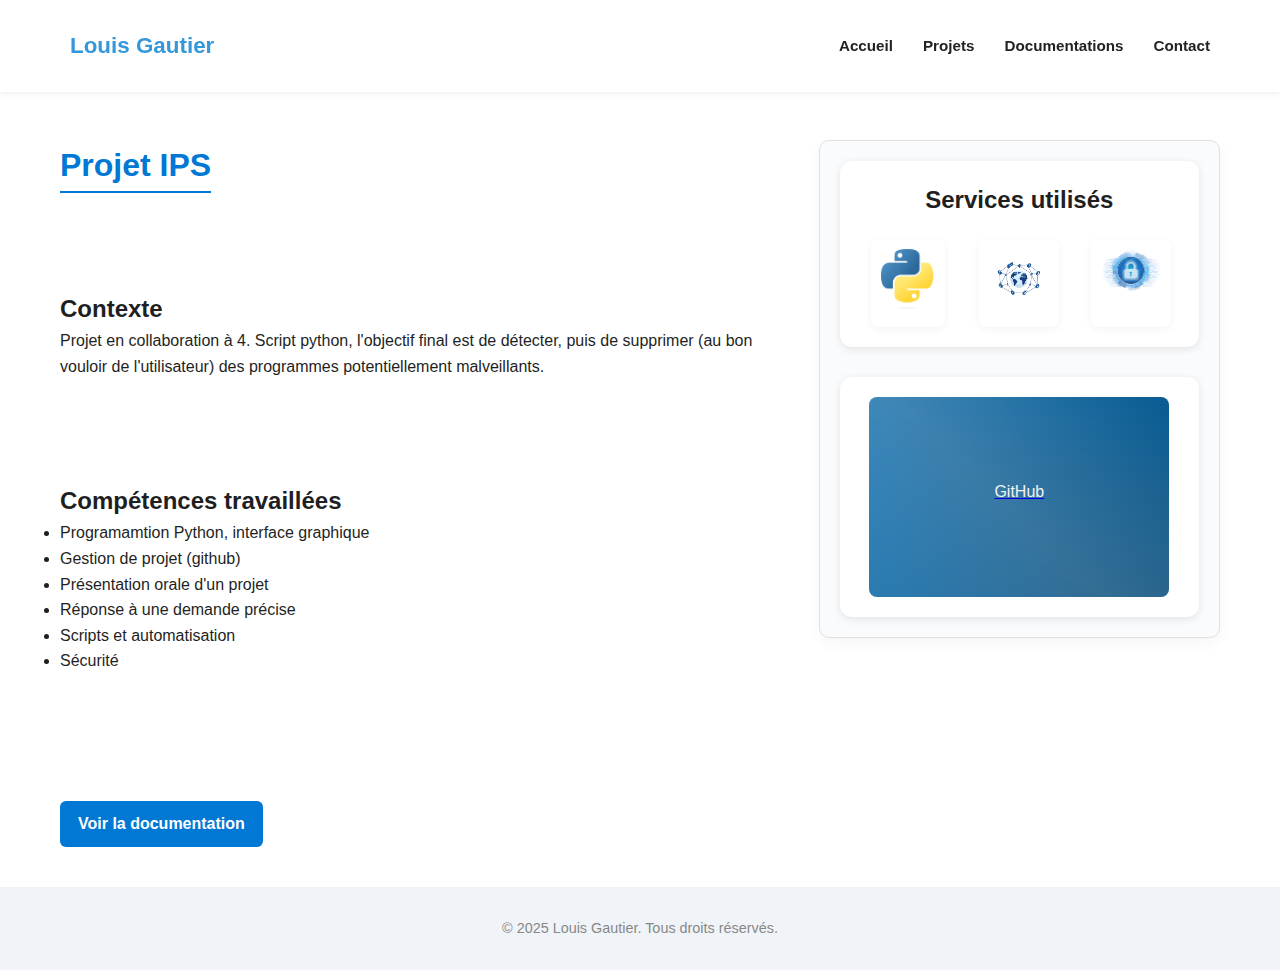
<file: projets/ips.html>
<!DOCTYPE html>
<html lang="fr">
<head>
  <meta charset="UTF-8" />
  <meta name="viewport" content="width=device-width, initial-scale=1" />
  <title>Louis Gautier – Portfolio</title>
  <link rel="stylesheet" href="../style.css" />
</head>
<body>
  <header id="header">
    <nav>
      <div class="logo">Louis Gautier</div>
      <ul class="nav-links">
        <li><a href="../index.html">Accueil</a></li>
        <li><a href="../projets.html">Projets</a></li>
        <li><a href="../docs.html">Documentations</a></li>
        <li><a href="../contact.html">Contact</a></li>
      </ul>
    </nav>
  </header>

  <main>
    
  <section class="projet-gsb-layout fade-in">
  <div class="projet-gsb-left">
    <h1 class="projets-title">Projet IPS</h1><br><br><br><br>

    <h2>Contexte</h2>
    <p>
      Projet en collaboration à 4. 
      Script python, l'objectif final est de détecter, puis de supprimer (au bon vouloir de l'utilisateur)
      des programmes potentiellement malveillants.<br><br><br><br><br>


    </p>

    <h2>Compétences travaillées</h2>
    <ul>
      <li>Programamtion Python, interface graphique</li>
      <li>Gestion de projet (github)</li>
      <li>Présentation orale d'un projet</li>
      <li>Réponse à une demande précise</li>
      <li>Scripts et automatisation</li>
      <li>Sécurité</li><br><br><br><br>
    </ul>


    <a href="../docs/gsb.pdf" class="projets-doc-button" target="_blank">Voir la documentation</a>
  </div>

<div class="projet-gsb-right" style="max-width: 420px; width: 100%;">
  <!-- Cadre 1 : Services utilisés -->
  <div class="services-card" style="background: #fff; border-radius: 12px; box-shadow: 0 2px 8px rgba(0,0,0,0.1); padding: 20px; margin-bottom: 30px;">
    <h2>Services utilisés</h2>
    <div class="logiciels-grid">
      <div class="logiciel-card"><img src="../images/python.png" alt="centreon" /></div>
      <div class="logiciel-card"><img src="../images/reseau.png" alt="draytek" /></div>
      <div class="logiciel-card"><img src="../images/cyber.png" alt="grafana" /></div>
    </div>
  </div>

  <!-- Cadre 2 : PDF intégré -->
<div class="pdf-card" style="background: #fff; border-radius: 12px; box-shadow: 0 2px 8px rgba(0,0,0,0.1); padding: 20px; text-align: center;">
  <a href="https://github.com/SIO-SISR-2024/IPS" target="_blank" rel="noopener noreferrer">
    <div style="display: flex; justify-content: center;">
      <div class="carde">
        <div class="carde-content">
          <p class="carde-title">GitHub</p>
          <p class="carde-para"></p>
        </div>
      </div>
    </div>
  </a>
</div>

</section>

</main>

  <footer>
    <p>&copy; 2025 Louis Gautier. Tous droits réservés.</p>
  </footer>

  <script src="../script.js"></script>
</body>
</html>
</file>
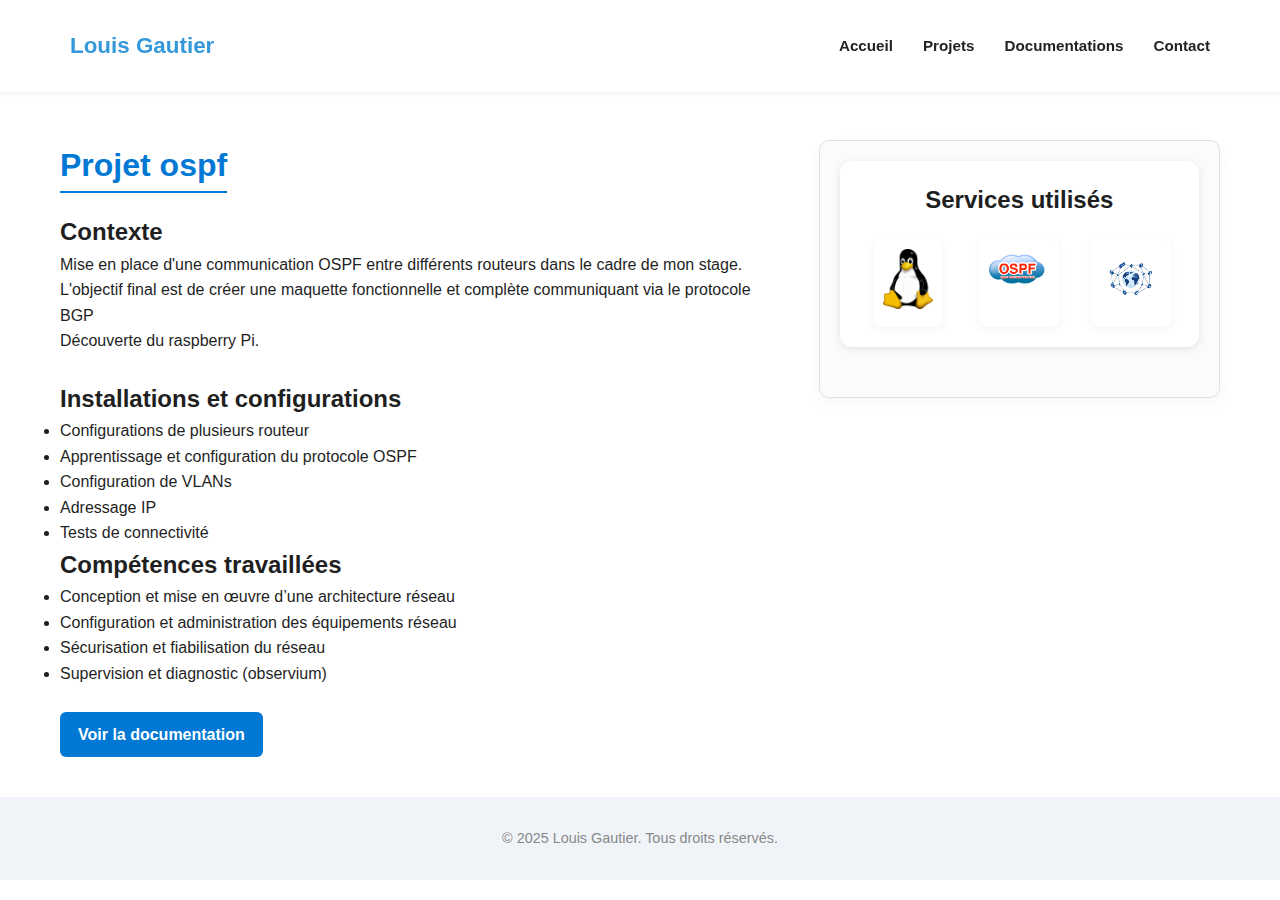
<file: Projets/ospf.html>
<!DOCTYPE html>
<html lang="fr">
<head>
  <meta charset="UTF-8" />
  <meta name="viewport" content="width=device-width, initial-scale=1" />
  <title>Louis Gautier – Portfolio</title>
  <link rel="stylesheet" href="../style.css" />
</head>
<body>
  <header id="header">
    <nav>
      <div class="logo">Louis Gautier</div>
      <ul class="nav-links">
        <li><a href="../index.html">Accueil</a></li>
        <li><a href="../projets.html">Projets</a></li>
        <li><a href="../docs.html">Documentations</a></li>
        <li><a href="../contact.html">Contact</a></li>
      </ul>
    </nav>
  </header>

  <main>
    
  <section class="projet-gsb-layout fade-in">
  <div class="projet-gsb-left">
    <h1 class="projets-title">Projet ospf</h1>

    <h2>Contexte</h2>
    <p>
      Mise en place d'une communication OSPF entre différents routeurs dans le cadre de mon stage. <br>
      L'objectif final est de créer une maquette fonctionnelle et complète communiquant via le protocole BGP<br>
      Découverte du raspberry Pi.<br><br>



    </p>

    <h2>Installations et configurations</h2>
    <ul>
      <li>Configurations de plusieurs routeur</li>
      <li>Apprentissage et configuration du protocole OSPF</li>
      <li>Configuration de VLANs</li>
      <li>Adressage IP</li>
      <li>Tests de connectivité</li>
    </ul>

    <h2>Compétences travaillées</h2>
    <ul>
      <li>Conception et mise en œuvre d’une architecture réseau</li>
      <li>Configuration et administration des équipements réseau</li>
      <li>Sécurisation et fiabilisation du réseau</li>
      <li>Supervision et diagnostic (observium)</li>
    </ul>

    <a href="../docs/gsb.pdf" class="projets-doc-button" target="_blank">Voir la documentation</a>
  </div>

<div class="projet-gsb-right" style="max-width: 420px; width: 100%;">
  <!-- Cadre 1 : Services utilisés -->
  <div class="services-card" style="background: #fff; border-radius: 12px; box-shadow: 0 2px 8px rgba(0,0,0,0.1); padding: 20px; margin-bottom: 30px;">
    <h2>Services utilisés</h2>
    <div class="logiciels-grid">
      <div class="logiciel-card"><img src="../images/linux.png" alt="centreon" /></div>
      <div class="logiciel-card"><img src="../images/ospf.png" alt="draytek" /></div>
      <div class="logiciel-card"><img src="../images/reseau.png" alt="grafana" /></div>
    </div>
  </div>







</section>

</main>

  <footer>
    <p>&copy; 2025 Louis Gautier. Tous droits réservés.</p>
  </footer>

  <script src="../script.js"></script>
</body>
</html>
</file>
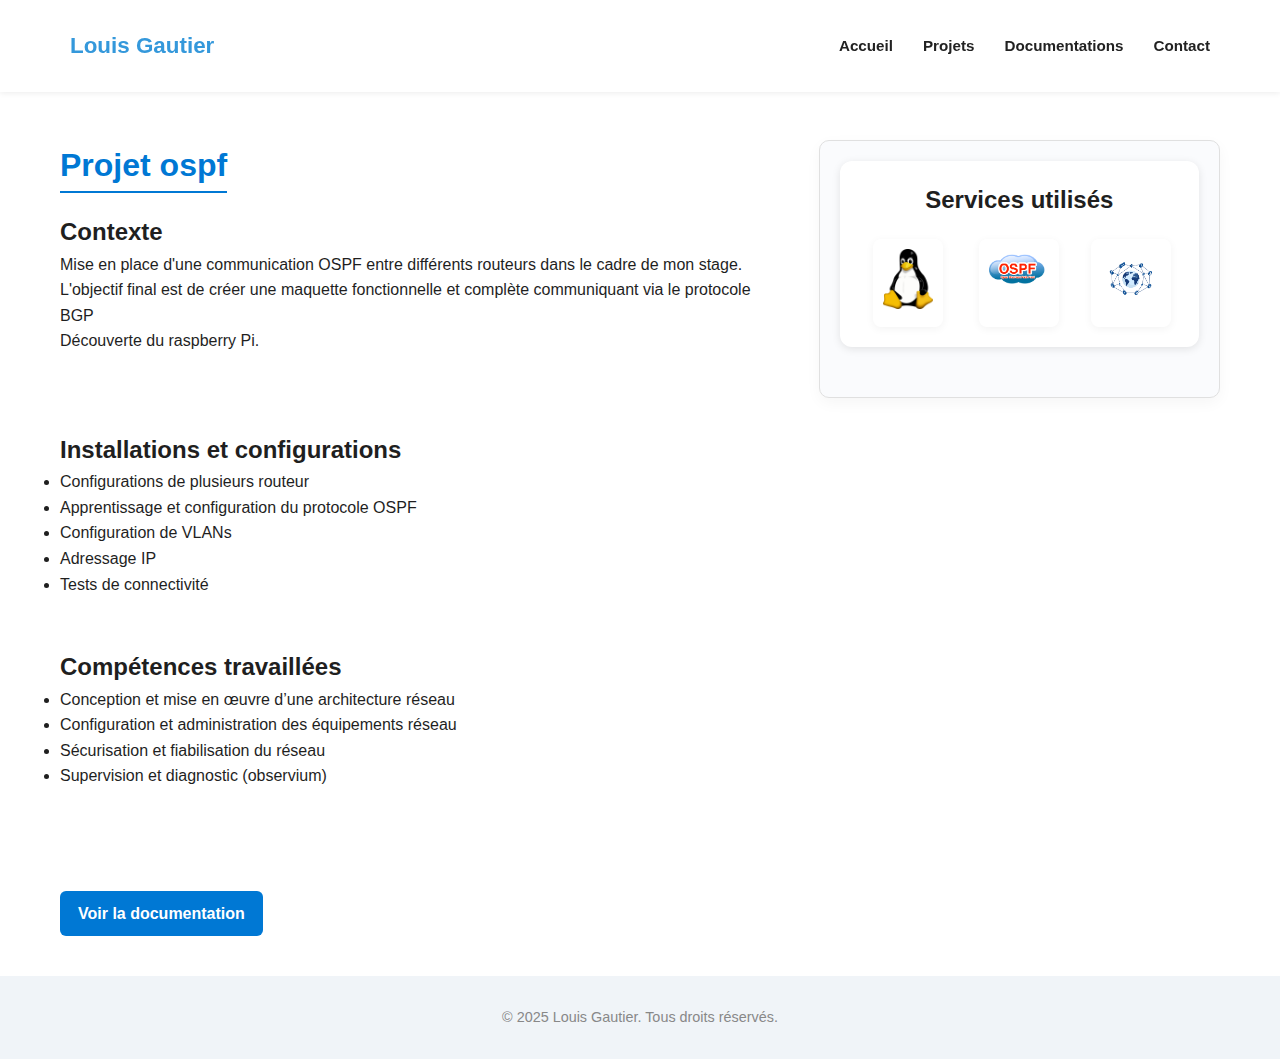
<file: projets/ospf.html>
<!DOCTYPE html>
<html lang="fr">
<head>
  <meta charset="UTF-8" />
  <meta name="viewport" content="width=device-width, initial-scale=1" />
  <title>Louis Gautier – Portfolio</title>
  <link rel="stylesheet" href="../style.css" />
</head>
<body>
  <header id="header">
    <nav>
      <div class="logo">Louis Gautier</div>
      <ul class="nav-links">
        <li><a href="../index.html">Accueil</a></li>
        <li><a href="../projets.html">Projets</a></li>
        <li><a href="../docs.html">Documentations</a></li>
        <li><a href="../contact.html">Contact</a></li>
      </ul>
    </nav>
  </header>

  <main>
    
  <section class="projet-gsb-layout fade-in">
  <div class="projet-gsb-left">
    <h1 class="projets-title">Projet ospf</h1>

    <h2>Contexte</h2>
    <p>
      Mise en place d'une communication OSPF entre différents routeurs dans le cadre de mon stage. <br>
      L'objectif final est de créer une maquette fonctionnelle et complète communiquant via le protocole BGP<br>
      Découverte du raspberry Pi.<br><br><br><br>



    </p>

    <h2>Installations et configurations</h2>
    <ul>
      <li>Configurations de plusieurs routeur</li>
      <li>Apprentissage et configuration du protocole OSPF</li>
      <li>Configuration de VLANs</li>
      <li>Adressage IP</li>
      <li>Tests de connectivité</li>
    </ul><br><br>

    <h2>Compétences travaillées</h2>
    <ul>
      <li>Conception et mise en œuvre d’une architecture réseau</li>
      <li>Configuration et administration des équipements réseau</li>
      <li>Sécurisation et fiabilisation du réseau</li>
      <li>Supervision et diagnostic (observium)</li>
    </ul><br><br><br>

    <a href="../docs/gsb.pdf" class="projets-doc-button" target="_blank">Voir la documentation</a>
  </div>

<div class="projet-gsb-right" style="max-width: 420px; width: 100%;">
  <!-- Cadre 1 : Services utilisés -->
  <div class="services-card" style="background: #fff; border-radius: 12px; box-shadow: 0 2px 8px rgba(0,0,0,0.1); padding: 20px; margin-bottom: 30px;">
    <h2>Services utilisés</h2>
    <div class="logiciels-grid">
      <div class="logiciel-card"><img src="../images/linux.png" alt="centreon" /></div>
      <div class="logiciel-card"><img src="../images/ospf.png" alt="draytek" /></div>
      <div class="logiciel-card"><img src="../images/reseau.png" alt="grafana" /></div>
    </div>
  </div>







</section>

</main>

  <footer>
    <p>&copy; 2025 Louis Gautier. Tous droits réservés.</p>
  </footer>

  <script src="../script.js"></script>
</body>
</html>
</file>
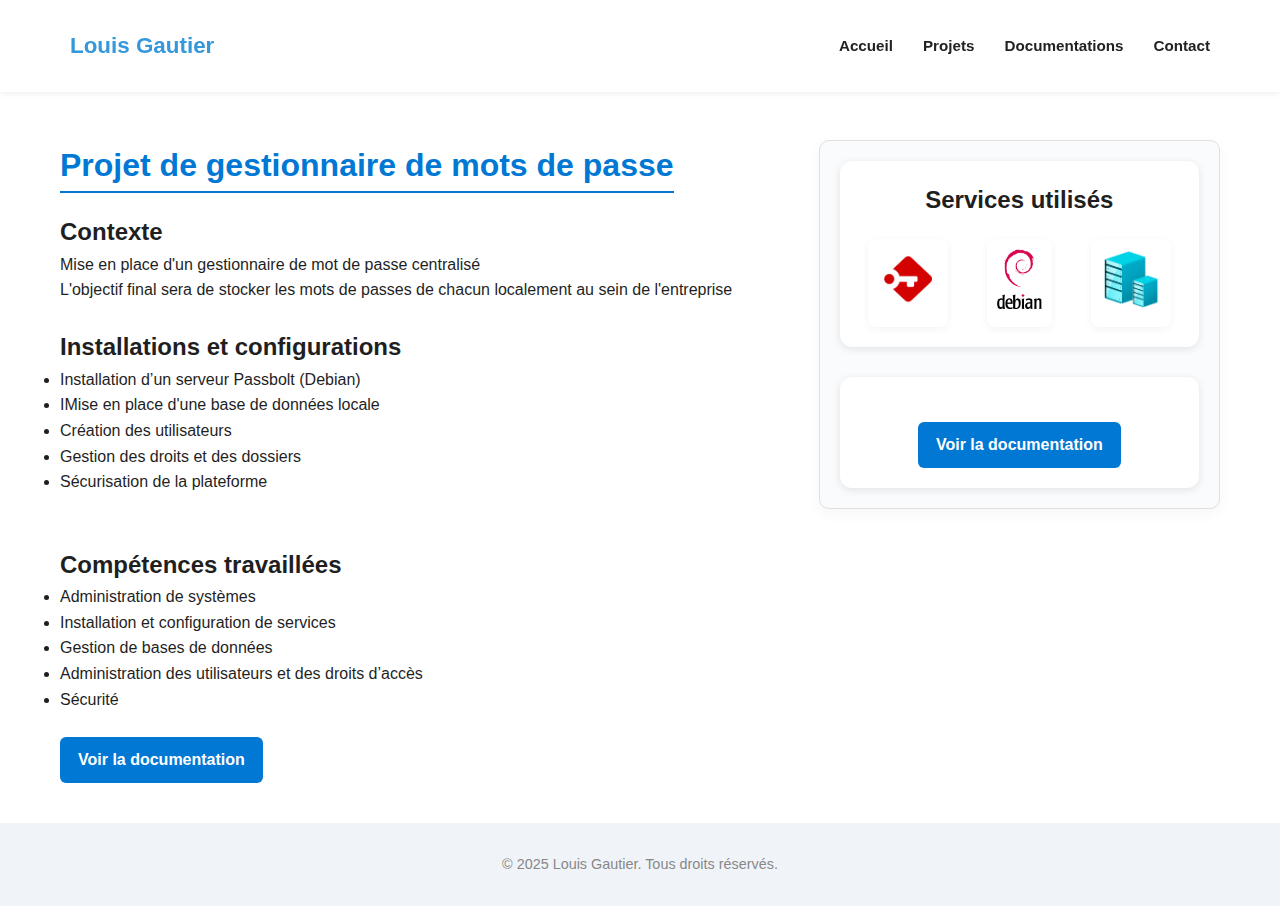
<file: Projets/passbolt.html>
<!DOCTYPE html>
<html lang="fr">
<head>
  <meta charset="UTF-8" />
  <meta name="viewport" content="width=device-width, initial-scale=1" />
  <title>Louis Gautier – Portfolio</title>
  <link rel="stylesheet" href="../style.css" />
</head>
<body>
  <header id="header">
    <nav>
      <div class="logo">Louis Gautier</div>
      <ul class="nav-links">
        <li><a href="../index.html">Accueil</a></li>
        <li><a href="../projets.html">Projets</a></li>
        <li><a href="../docs.html">Documentations</a></li>
        <li><a href="../contact.html">Contact</a></li>
      </ul>
    </nav>
  </header>

  <main>
    
  <section class="projet-gsb-layout fade-in">
  <div class="projet-gsb-left">
    <h1 class="projets-title">Projet de gestionnaire de mots de passe</h1>

    <h2>Contexte</h2>
    <p>
      Mise en place d'un gestionnaire de mot de passe centralisé <br>
      L'objectif final sera de stocker les mots de passes de chacun localement au sein de l'entreprise<br><br>



    </p>

    <h2>Installations et configurations</h2>
    <ul>
      <li>Installation d’un serveur Passbolt (Debian)</li>
      <li>IMise en place d'une base de données locale</li>
      <li>Création des utilisateurs</li>
      <li>Gestion des droits et des dossiers</li>
      <li>Sécurisation de la plateforme</li><br><br>
    </ul>

    <h2>Compétences travaillées</h2>
    <ul>
      <li>Administration de systèmes</li>
      <li>Installation et configuration de services</li>
      <li>Gestion de bases de données</li>
      <li>Administration des utilisateurs et des droits d’accès</li>
      <li>Sécurité</li>
    </ul>

    <a href="../docs/passbolt.pdf" class="projets-doc-button" target="_blank">Voir la documentation</a>
  </div>

<div class="projet-gsb-right" style="max-width: 420px; width: 100%;">
  <!-- Cadre 1 : Services utilisés -->
  <div class="services-card" style="background: #fff; border-radius: 12px; box-shadow: 0 2px 8px rgba(0,0,0,0.1); padding: 20px; margin-bottom: 30px;">
    <h2>Services utilisés</h2>
    <div class="logiciels-grid">
      <div class="logiciel-card"><img src="../images/passbolt.png" alt="centreon" /></div>
      <div class="logiciel-card"><img src="../images/debian.png" alt="draytek" /></div>
      <div class="logiciel-card"><img src="../images/virtualisation.png" alt="grafana" /></div>
    </div>
  </div>

  <!-- Cadre 2 : PDF intégré -->
<div class="pdf-card" style="background: #fff; border-radius: 12px; box-shadow: 0 2px 8px rgba(0,0,0,0.1); padding: 20px; text-align: center;">
    <a href="../docs/passbolt.pdf" class="projets-doc-button" target="_blank">Voir la documentation</a>
</div>

</section>

</main>

  <footer>
    <p>&copy; 2025 Louis Gautier. Tous droits réservés.</p>
  </footer>

  <script src="../script.js"></script>
</body>
</html>
</file>
<file: style.css>
/* Reset */
* {
    margin: 0;
    padding: 0;
    box-sizing: border-box;
  }
  body {
    font-family: 'Segoe UI', sans-serif;
    background-color: #fff;
    color: #1f1f1f;
    line-height: 1.6;
    scroll-behavior: smooth;
  }
  main{
    margin-top: 100px;
  }
  /* Header */
  header {
    background-color: white;
    box-shadow: 0 2px 8px rgba(0,0,0,0.05);
    padding: 20px 40px;
    position: fixed;
    width: 100%;
    top: 0;
    z-index: 1000;
    transition: top 0.4s ease-in-out;
  }
  nav {
    display: flex;
    justify-content: space-between;
    align-items: center;
  }
  .logo {
    font-weight: bold;
    font-size: 1.4rem;
  }
  .nav-links {
    list-style: none;
    display: flex;
    gap: 30px;
  }
  .nav-links a {
    color: #2c3e50;
    text-decoration: none;
    font-weight: 500;
  }
  
  /* Hero */
  .hero {
    margin-top: 100px;
    text-align: center;
    padding: 60px 20px;
  }
  .photo-profil {
    width: 150px;
    height: 150px;
    border-radius: 50%;
    object-fit: cover;
    margin-bottom: 20px;
  }
  
  /* Compétences */
  .skills {
    max-width: 1000px;
    margin: 60px auto;
    padding: 0 20px;
  }
  .skill-grid {
    display: grid;
    grid-template-columns: repeat(auto-fit, minmax(200px, 1fr));
    gap: 20px;
    margin-top: 20px;
  }
  .skill-grid div {
    background-color: #f0f4f8;
    padding: 20px;
    border-radius: 8px;
    text-align: center;
  }
  
  /* Biographie & BTS */
  .bio-bts {
    display: flex;
    flex-wrap: wrap;
    gap: 40px;
    padding: 60px 20px;
    max-width: 1000px;
    margin: auto;
  }
  .bio, .bts {
    flex: 1;
    min-width: 280px;
  }
  
  /* Timeline */
  .timeline-container {
    max-width: 800px;
    margin: 60px auto;
    padding: 0 20px;
  }
  .timeline {
    list-style: none;
    border-left: 3px solid #3498db;
    padding-left: 20px;
  }
  .timeline li {
    margin-bottom: 20px;
  }
  .timeline span {
    font-weight: bold;
    color: #3498db;
  }
  
  /* Expériences & Intérêts */
  .experience-interests {
    display: flex;
    flex-wrap: wrap;
    gap: 40px;
    padding: 60px 20px;
    max-width: 1000px;
    margin: auto;
  }
  .exp, .interets {
    flex: 1;
    min-width: 280px;
  }
  
  /* Footer */
  footer {
    text-align: center;
    padding: 30px 0;
    background-color: #f0f4f8;
    font-size: 0.9rem;
    color: #888;
  }
  
  /* Fade-in effect */
  .fade-in {
    opacity: 0;
    transform: translateY(40px);
    transition: opacity 0.6s ease-out, transform 0.6s ease-out;
  }
  .fade-in.visible {
    opacity: 1;
    transform: translateY(0);
  }
  

  /* Formation cards */
.formation-section {
    padding: 60px 20px;
    max-width: 1200px;
    margin: auto;
    text-align: center;
  }
  .formation-grid {
    display: flex;
    flex-wrap: wrap;
    justify-content: center;
    gap: 40px;
    margin-top: 40px;
  }
  .formation-card {
    background-color: #f7f9fc;
    padding: 20px;
    width: 240px;
    border-radius: 12px;
    box-shadow: 0 2px 10px rgba(0,0,0,0.05);
    transition: transform 0.3s;
  }
  .formation-card:hover {
    transform: translateY(-5px);
  }
  .formation-card img {
    width: 100%;
    max-height: 120px;
    object-fit: contain;
    margin-bottom: 10px;
  }
  .formation-card .date {
    color: #3498db;
    font-weight: bold;
    margin-bottom: 10px;
  }
  .Lieu {
    color: #333333;
    font-weight: 600;
    margin-top: 6px;
  }
  
  .formation-card .desc {
    font-size: 0.95rem;
    color: #333;
  }
  
  /* Toggle sections */
  .toggle-btn {
    background-color: #3498db;
    color: white;
    border: none;
    padding: 10px 20px;
    font-size: 1rem;
    margin: 10px 0;
    border-radius: 6px;
    cursor: pointer;
    transition: background-color 0.3s;
  }
  .toggle-btn:hover {
    background-color: #2980b9;
  }
  .toggle-content {
    display: none;
    margin-bottom: 20px;
    padding: 10px 15px;
    background-color: #f0f4f8;
    border-radius: 6px;
    transition: all 0.3s ease;
  }
  /* Nouvelle section expériences / intérêts */
.experience-interests-alt {
    display: flex;
    flex-wrap: wrap;
    justify-content: center;
    gap: 60px;
    max-width: 1100px;
    margin: 80px auto;
    padding: 0 20px;
  }
  .card-section {
    flex: 1;
    min-width: 320px;
  }
  .card-section h2 {
    text-align: center;
    margin-bottom: 30px;
  }
  
  /* Cartes toggle */
  .card-toggle {
    background-color: #f7f9fc;
    border-radius: 10px;
    box-shadow: 0 2px 10px rgba(0,0,0,0.05);
    margin-bottom: 20px;
    overflow: hidden;
    transition: all 0.3s ease;
  }
  .card-header {
    display: flex;
    justify-content: space-between;
    align-items: center;
    padding: 16px 20px;
    cursor: pointer;
  }
  .card-header span {
    font-weight: 600;
    font-size: 1.05rem;
  }
  .card-btn {
    background: none;
    border: none;
    font-size: 1.3rem;
    color: #3498db;
    transition: transform 0.3s ease;
  }
  .card-btn.rotate {
    transform: rotate(45deg);
  }
  .card-content {
    max-height: 0;
    overflow: hidden;
    padding: 0 20px;
    transition: max-height 0.4s ease, padding 0.4s ease;
  }
  .card-content p {
    padding: 10px 0;
    color: #333;
  }
  .card-toggle.active .card-content {
    max-height: 200px;
    padding-bottom: 15px;
  }

  .competences {
    padding: 60px 20px;
    text-align: center;
  }
  
  .competences-desc {
    max-width: 800px;
    margin: 0 auto 40px auto;
    font-size: 1rem;
    color: #444;
  }
  
  .competence-grid {
    display: grid;
    grid-template-columns: repeat(auto-fit, minmax(140px, 1fr));
    gap: 30px;
    justify-items: center;
  }
  
  .competence-card {
    background: #f9f9f9;
    padding: 20px;
    border-radius: 12px;
    box-shadow: 0 4px 8px rgba(0,0,0,0.05);
    transition: transform 0.3s ease, box-shadow 0.3s ease;
    text-align: center;
    cursor: default;
  }
  
  .competence-card:hover {
    transform: translateY(-6px);
    box-shadow: 0 8px 20px rgba(0,0,0,0.1);
  }
  
  .competence-card img {
    width: 60px;
    height: 60px;
    object-fit: contain;
    margin-bottom: 12px;
  }
  
  .competence-card p {
    margin: 0;
    font-weight: bold;
    color: #222;
  }
  .content {
    max-width: 900px;
    margin: 60px auto;
    padding: 20px;
    text-align: center;
  }
  .navigation-buttons {
    display: flex;
    justify-content: center;
    gap: 30px;
    margin: 80px auto 60px auto;
    flex-wrap: wrap;
  }
  
  .navigation-buttons .fancy {
    float: none;
  }
  .fancy {
    background-color: transparent;
    border: 2px solid #3498db;
    border-radius: 0;
    box-sizing: border-box;
    color: #fff;
    cursor: pointer;
    display: inline-block;
    float: right;
    font-weight: 700;
    letter-spacing: 0.05em;
    margin: 0;
    outline: none;
    overflow: visible;
    padding: 1.25em 2em;
    position: relative;
    text-align: center;
    text-decoration: none;
    text-transform: none;
    transition: all 0.3s ease-in-out;
    user-select: none;
    font-size: 13px;
   }
   
   .fancy::before {
    content: " ";
    width: 1.5625rem;
    height: 2px;
    background: #3498db;
    top: 50%;
    left: 1.5em;
    position: absolute;
    transform: translateY(-50%);
    transform-origin: center;
    transition: background 0.3s linear, width 0.3s linear;
   }
   
   .fancy .text {
    font-size: 1.125em;
    line-height: 1.33333em;
    padding-left: 2em;
    display: block;
    text-align: left;
    transition: all 0.3s ease-in-out;
    text-transform: uppercase;
    text-decoration: none;
    color: #3498db;
   }
   
   .fancy .top-key {
    height: 2px;
    width: 1.5625rem;
    top: -2px;
    left: 0.625rem;
    position: absolute;
    background: #e8e8e8;
    transition: width 0.5s ease-out, left 0.3s ease-out;
   }
   
   .fancy .bottom-key-1 {
    height: 2px;
    width: 1.5625rem;
    right: 1.875rem;
    bottom: -2px;
    position: absolute;
    background: #e8e8e8;
    transition: width 0.5s ease-out, right 0.3s ease-out;
   }
   
   .fancy .bottom-key-2 {
    height: 2px;
    width: 0.625rem;
    right: 0.625rem;
    bottom: -2px;
    position: absolute;
    background: #e8e8e8;
    transition: width 0.5s ease-out, right 0.3s ease-out;
   }
   
   .fancy:hover {
    color: white;
    background: #3498db;
   }
   
   .fancy:hover::before {
    width: 0.9375rem;
    background: white;
   }
   
   .fancy:hover .text {
    color: white;
    padding-left: 1.5em;
   }
   
   .fancy:hover .top-key {
    left: -2px;
    width: 0px;
   }
   
   .fancy:hover .bottom-key-1,
    .fancy:hover .bottom-key-2 {
    right: 0;
    width: 0;
   }




   /* HEADER ANIMÉ */
   #header {
    background-color: white;
    position: fixed;
    top: 0;
    left: 0;
    width: 100%;
    z-index: 999;
    box-shadow: 0 1px 6px rgba(0, 0, 0, 0.08);
    transition: background-color 0.3s ease, box-shadow 0.3s ease;
    transition: transform 0.3s ease;
  }
  
  #header nav {
    display: flex;
    justify-content: space-between;
    align-items: center;
    padding: 8px 30px;
    width: 100%;
  }
  
  
  
  #header .logo {
    font-size: 1.4rem;
    font-weight: bold;
    color: #3498db;
    transition: transform 0.3s ease;
  }
  
  #header .logo:hover {
    transform: scale(1.05);
  }
  
  .nav-links {
    list-style: none;
    display: flex;
    gap: 30px;
    margin: 0;
    padding: 0;
  }
  
  .nav-links li a {
    text-decoration: none;
    font-weight: 600;
    font-size: 0.95rem;
    color: #222;
    position: relative;
    transition: color 0.3s ease;
    padding: 6px 0;
  }
  
  .nav-links li a::after {
    content: "";
    position: absolute;
    width: 0%;
    height: 2px;
    background-color: #3498db;
    left: 0;
    bottom: -4px;
    transition: width 0.3s ease;
  }
  
  .nav-links li a:hover {
    color: #3498db;
  }
  
  .nav-links li a:hover::after {
    width: 100%;
  }
.projets-container {
  padding: 40px 10%;
  background: #ffffff;
  text-align: center;
}

.projets-titre {
  font-size: 32px;
  font-weight: bold;
  color: #3498db;
  border-bottom: 2px solid #3498db;
  display: inline-block;
  padding-bottom: 5px;
  margin-bottom: 15px;
}

.projets-description {
  font-size: 16px;
  color: #333;
  margin-bottom: 30px;
}

.projets-filtres {
  margin-bottom: 30px;
  display: flex;
  flex-wrap: wrap;
  justify-content: center;
  gap: 15px;
}

.projets-filtre {
  background-color: #fff;
  border: 1px solid #3498db;
  color: #3498db;
  padding: 8px 16px;
  border-radius: 20px;
  cursor: pointer;
  transition: all 0.3s;
}

.projets-filtre.active,
.projets-filtre:hover {
  background-color: #3498db;
  color: white;
}

.projets-grid {
  display: flex;
  flex-wrap: wrap;
  justify-content: center;
  gap: 30px;
  margin-top: 2rem;
}

.projets-card {
  background-color: rgb(247, 247, 247);
  width: 280px;
  box-shadow: 0 4px 15px rgba(0, 0, 0, 0.1);
  border-radius: 10px;
  overflow: hidden;
  transition: opacity 0.3s ease, transform 0.3s ease;
  opacity: 1;
  transform: scale(1);
}
.projets-hide {
  display: none !important;
}

.projets-card:hover {
  transform: translateY(-5px);
  box-shadow: 0 6px 20px rgba(0, 0, 0, 0.15);
}

.projets-img {
  width: 90%;
  height: 130px;
  margin: 10px auto 0;
  object-fit: contain;
  display: block;
  border-radius: 6px;
}

.projets-contenu {
  padding: 15px;
}

.projets-categorie {
  font-size: 12px;
  color: #666;
  display: block;
  margin-bottom: 5px;
}

.projets-titre-card {
  font-size: 18px;
  margin-bottom: 8px;
  color: #111;
}

.projets-desc {
  font-size: 14px;
  color: #444;
}

@keyframes fadeIn {
  from { opacity: 0; transform: translateY(10px); }
  to   { opacity: 1; transform: translateY(0); }
}
#footer {
  position: relative;
  width: 100%;
  background-color: #f2f7fb;
  color: #333;
  text-align: center;
  padding: 15px 0;
  font-size: 14px;
}

@keyframes fadeInScaleKikou {
  0% {
    opacity: 0;
    transform: scale(0.85) rotate(-3deg);
    filter: blur(4px);
  }
  60% {
    opacity: 1;
    transform: scale(1.05) rotate(2deg);
    filter: blur(0);
  }
  100% {
    transform: scale(1) rotate(0);
    opacity: 1;
  }
}

.projets-card {
  opacity: 1;
  transform: scale(1);
  transition: opacity 0.3s ease, transform 0.3s ease;
  will-change: transform, opacity;
}
.project-details {
  max-width: 1000px;
  margin: 100px auto 60px auto;
  padding: 0 20px;
}

.project-title {
  text-align: center;
  font-size: 2rem;
  color: #3498db;
  margin-bottom: 40px;
  border-bottom: 2px solid #3498db;
  display: inline-block;
  padding-bottom: 6px;
}

.project-block {
  margin-bottom: 40px;
}

.project-block h2 {
  color: #222;
  margin-bottom: 10px;
}

.project-block p,
.project-block ul {
  color: #444;
  font-size: 1rem;
  line-height: 1.6;
}

.project-block ul {
  padding-left: 20px;
  list-style: disc;
}

.btn-doc {
  display: inline-block;
  background-color: #3498db;
  color: white;
  padding: 12px 24px;
  border-radius: 6px;
  text-decoration: none;
  transition: background-color 0.3s ease;
  font-weight: bold;
}

.btn-doc:hover {
  background-color: #2980b9;
}



.projet-gsb-layout {
  display: flex;
  flex-wrap: wrap;
  gap: 40px;
  padding: 40px 20px;
  max-width: 1200px;
  margin: 0 auto;
}

.projet-gsb-left {
  flex: 2;
  min-width: 300px;
}

.projet-gsb-right {
  flex: 1;
  min-width: 280px;
  background-color: #fafbfd;
  border: 1px solid #e0e0e0;
  padding: 20px;
  border-radius: 10px;
  height: fit-content;
  box-shadow: 0 5px 15px rgba(0, 0, 0, 0.04);
}

.projet-gsb-right h2 {
  text-align: center;
  margin-bottom: 20px;
}

.logiciels-grid {
  display: grid;
  grid-template-columns: repeat(auto-fill, minmax(80px, 1fr));
  gap: 15px;
  justify-items: center;
}

.logiciel-card {
  background: white;
  border-radius: 8px;
  padding: 10px;
  transition: transform 0.3s ease, box-shadow 0.3s ease;
  box-shadow: 0 2px 8px rgba(0, 0, 0, 0.05);
}

.logiciel-card:hover {
  transform: scale(1.08);
  box-shadow: 0 6px 12px rgba(52, 152, 219, 0.15);
}

.logiciel-card img {
  max-width: 60px;
  max-height: 60px;
  object-fit: contain;
}

.projets-title {
  font-size: 2rem;
  margin-bottom: 20px;
  color: #0078d4;
  border-bottom: 2px solid #0078d4;
  display: inline-block;
}

.projets-doc-button {
  display: inline-block;
  margin-top: 25px;
  padding: 10px 18px;
  background-color: #0078d4;
  color: white;
  text-decoration: none;
  font-weight: bold;
  border-radius: 6px;
  transition: background-color 0.3s ease;
}

.projets-doc-button:hover {
  background-color: #005ea8;
}


/* From Uiverse.io by gharsh11032000 */ 
.carde {
  width: 300px;
  height: 200px;
  background-color: #4158D0;
  background-image: linear-gradient(43deg, #3498db 0%, #3e86b6 46%, #085b92 100%);
  border-radius: 8px;
  color: white;
  overflow: hidden;
  position: relative;
  transform-style: preserve-3d;
  perspective: 1000px;
  transition: all 0.5s cubic-bezier(0.23, 1, 0.320, 1);
  cursor: pointer;
}

.carde-content {
  padding: 20px;
  position: relative;
  z-index: 1;
  display: flex;
  flex-direction: column;
  gap: 10px;
  color: white;
  align-items: center;
  justify-content: center;
  text-align: center;
  height: 100%;
}

.carde-content .card-title {
  font-size: 24px;
  font-weight: 700;
  color: inherit;
  text-transform: uppercase;
}

.carde-content .card-para {
  color: inherit;
  opacity: 0.8;
  font-size: 14px;
}

.carde:hover {
  transform: rotateY(10deg) rotateX(10deg) scale(1.05);
  box-shadow: 0 10px 20px rgba(0, 0, 0, 0.2);
}

.carde:before {
  content: "";
  position: absolute;
  top: 0;
  left: 0;
  width: 100%;
  height: 100%;
  background: linear-gradient(transparent, rgba(0, 0, 0, 0.1));
  transition: transform 0.5s cubic-bezier(0.23, 1, 0.320, 1);
  z-index: 1;
}

.carde:hover:before {
  transform: translateX(-100%);
}

.carde:after {
  content: "";
  position: absolute;
  top: 0;
  right: 0;
  width: 100%;
  height: 100%;
  background: linear-gradient(transparent, rgba(0, 0, 0, 0.1));
  transition: transform 0.5s cubic-bezier(0.23, 1, 0.320, 1);
  z-index: 1;
}

.carde:hover:after {
  transform: translateX(100%);
}




/* Conteneur */
.contact-container {
  display: flex;
  flex-wrap: wrap;
  gap: 48px;
  align-items: flex-start;           /* évite l’alignement au centre qui fait "remonter" la carte de droite */
  justify-content: center;
  margin-top: 40px;
  box-sizing: border-box;
}

/* Colonne gauche (formulaire) */
.contact-form {
  flex: 1 1 460px;                   /* base 460px, s’adapte */
  max-width: 560px;
  min-width: 320px;
  background: #f7f9fc;
  padding: 28px;
  border-radius: 12px;
  box-shadow: 0 2px 10px rgba(0,0,0,0.05);
}

.contact-form .form-group { 
  margin-bottom: 18px; 
  text-align: left; 
}

.contact-form label { 
  display:block; 
  font-weight:600; 
  margin-bottom:6px; 
  color:#333; 
}

.contact-form input,
.contact-form textarea {
  width: 100%;
  padding: 12px;
  border: 1px solid #dde3ee;
  border-radius: 8px;
  outline: none;
  transition: border-color .2s, box-shadow .2s;
  font: inherit;
  box-sizing: border-box;
}

.contact-form input:focus,
.contact-form textarea:focus {
  border-color: #3498db;
  box-shadow: 0 0 0 3px rgba(52,152,219,.12);
}

.contact-form .form-actions {
  margin-top: 8px;                   /* évite que le bouton colle aux champs */
}

.contact-form .submit-btn {
  display: inline-flex;              /* empêche toute largeur étrange */
  align-items: center;
  gap: 10px;
}

/* Colonne droite (infos) – aération ++ */
.contact-infos {
  flex: 1 1 360px;                   /* base 360px */
  max-width: 520px;
  min-width: 280px;
  background: #fafbfd;
  padding: 34px;                     /* + de respiration interne */
  border-radius: 12px;
  box-shadow: 0 2px 10px rgba(0,0,0,0.05);
}

.contact-infos h2 {
  margin: 0 0 22px;
  color: #3498db;
  font-size: 1.35rem;
  font-weight: 700;
  border-bottom: 2px solid #e9edf5;  /* séparation douce */
  padding-bottom: 10px;
}

.contact-infos ul {
  margin: 0;
  padding: 0;
  list-style: none;                  /* on supprime les puces "•" */
  display: grid;
  gap: 16px;                         /* espace entre lignes */
}

.contact-infos li {
  display: grid;
  grid-template-columns: 26px 1fr;   /* icône + contenu */
  align-items: center;
  column-gap: 12px;
  padding: 10px 12px;                /* petite carte légère par ligne */
  border-radius: 10px;
  background: #ffffff70;             /* léger voile blanc pour le relief */
}

.contact-infos .icon {
  font-size: 1.1rem;
  line-height: 1;
  color: #3498db;
  display: inline-block;
  text-align: center;
}

.contact-infos a {
  color: #3498db;
  text-decoration: none;
  font-weight: 600;
  word-break: break-word;            /* les emails longs ne débordent pas */
}

.contact-infos a:hover { text-decoration: underline; }

/* Responsive : on empile proprement */
@media (max-width: 860px) {
  .contact-container { gap: 28px; }
  .contact-form, .contact-infos { max-width: 100%; }
}
</file>
